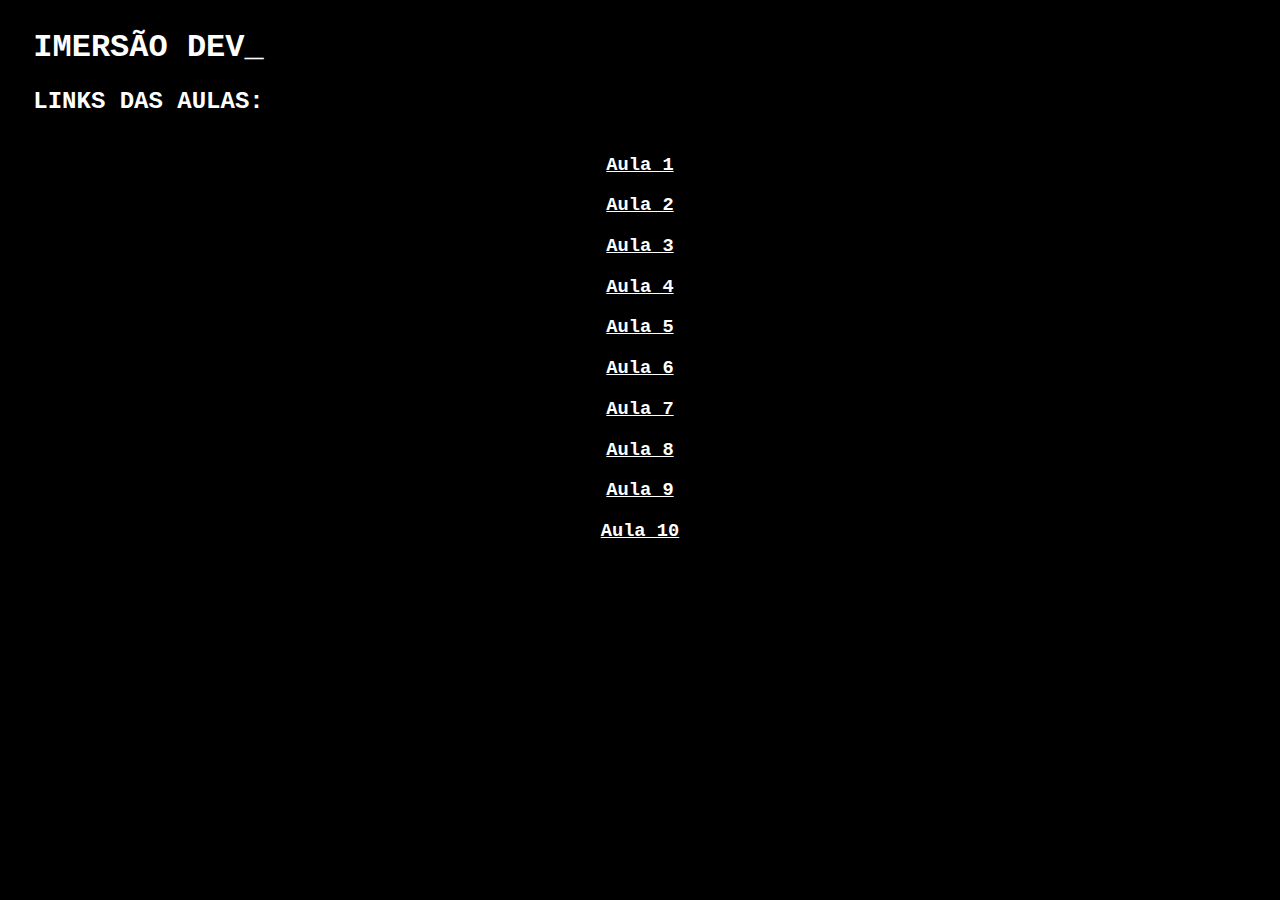
<file: index.html>
<!DOCTYPE HTML>
<html>

<head>
    <meta charset="utf-8">
    <meta name="viewport" content="width=device-width, initial-scale=1">
    <link rel="stylesheet" type="text/css" href="css/css.css">
    <title>AULAS ALURA - IMERSÃO DEV_</title>
</head>

<body>
    <header>
        <div class="cabecao">
            <h1>IMERSÃO DEV_</h1>
            <h2>LINKS DAS AULAS:</h2>
        </div>
    </header>

    <div class="aulas">
        <a href="pages/aula1.html">
            <h3>Aula 1</h3>
        </a>
        <a href="pages/aula2.html">
            <h3>Aula 2</h3>
        </a>
        <a href="pages/aula3.html">
            <h3>Aula 3</h3>
        </a>
        <a href="pages/aula4.html">
            <h3>Aula 4</h3>
        </a>
        <a href="pages/aula5.html">
            <h3>Aula 5</h3>
        </a>
        <a href="pages/aula6.html">
            <h3>Aula 6</h3>
        </a>
        <a href="pages/aula7.html">
            <h3>Aula 7</h3>
        </a>
        <a href="pages/aula8.html">
            <h3>Aula 8</h3>
        </a>
        <a href="pages/aula9.html">
            <h3>Aula 9</h3>
        </a>
        <a href="pages/aula10.html">
            <h3>Aula 10</h3>
        </a>
    </div>
</body>

</html>
</file>
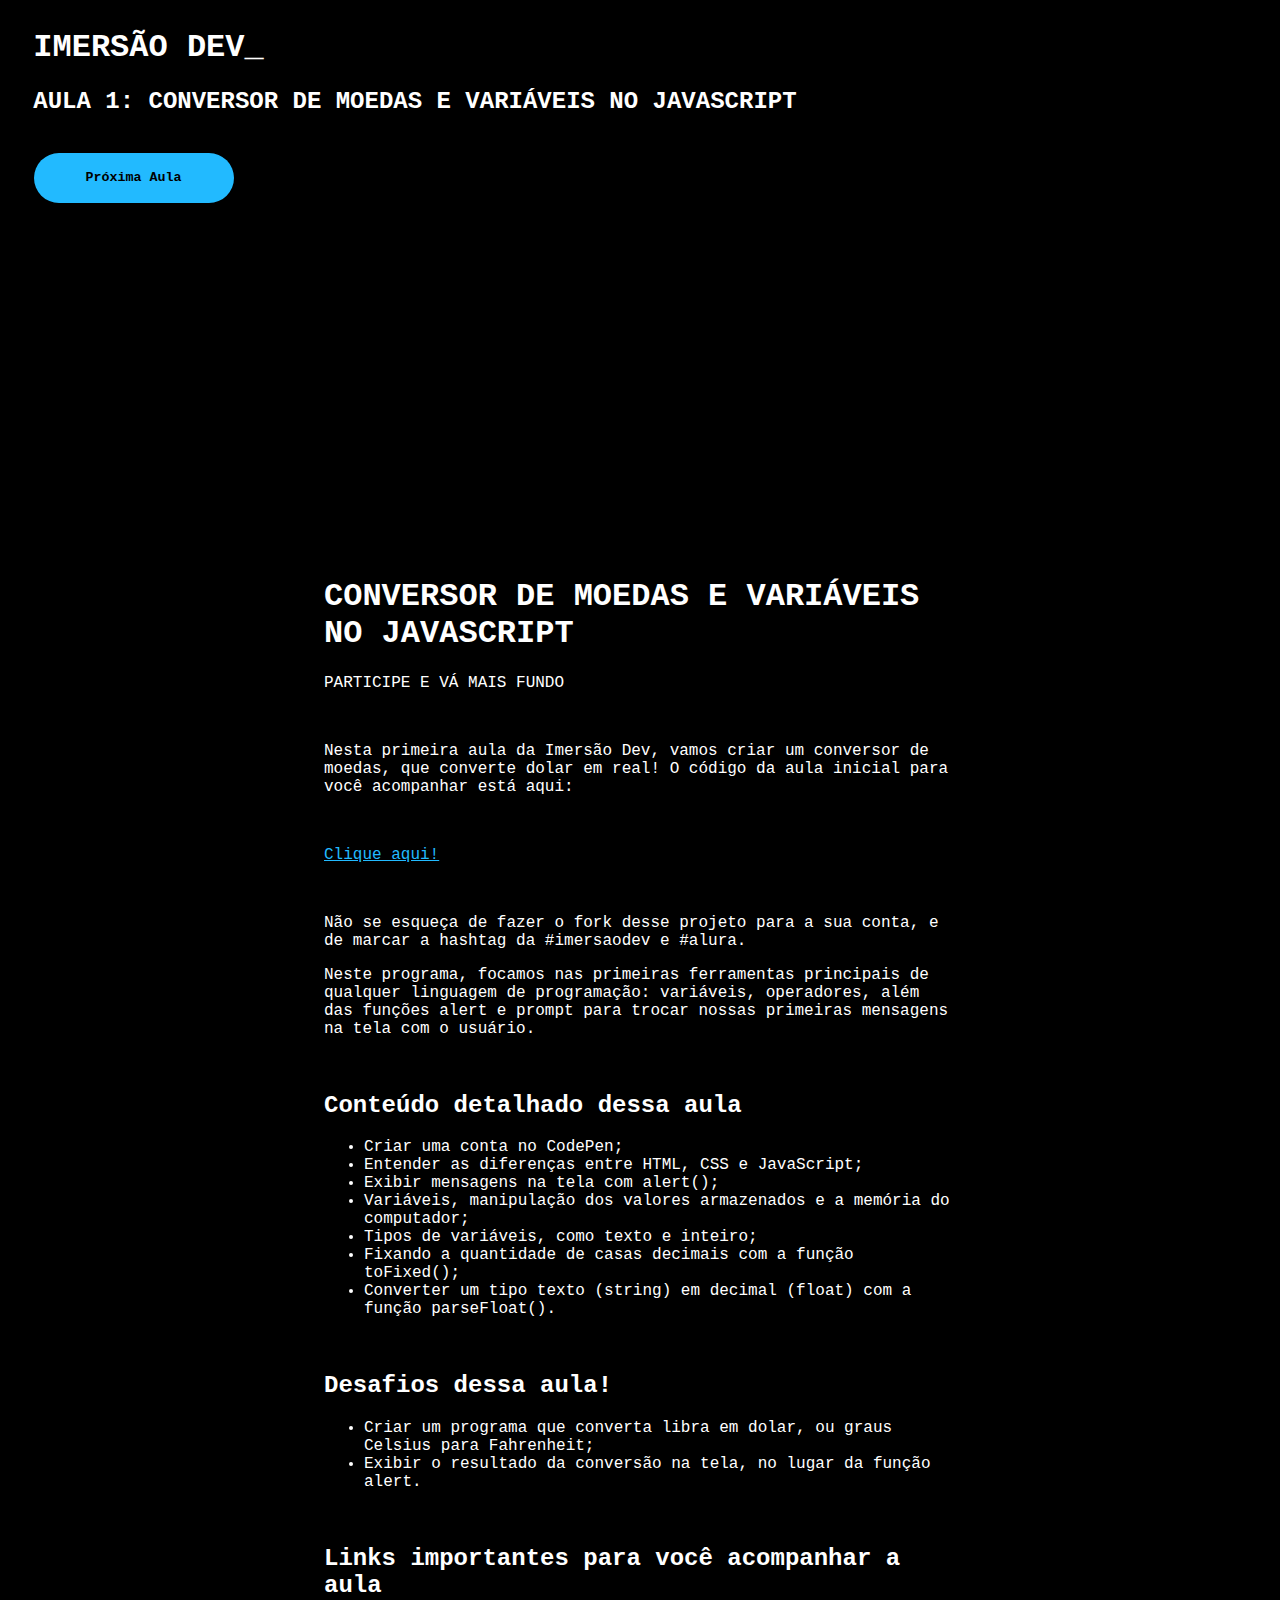
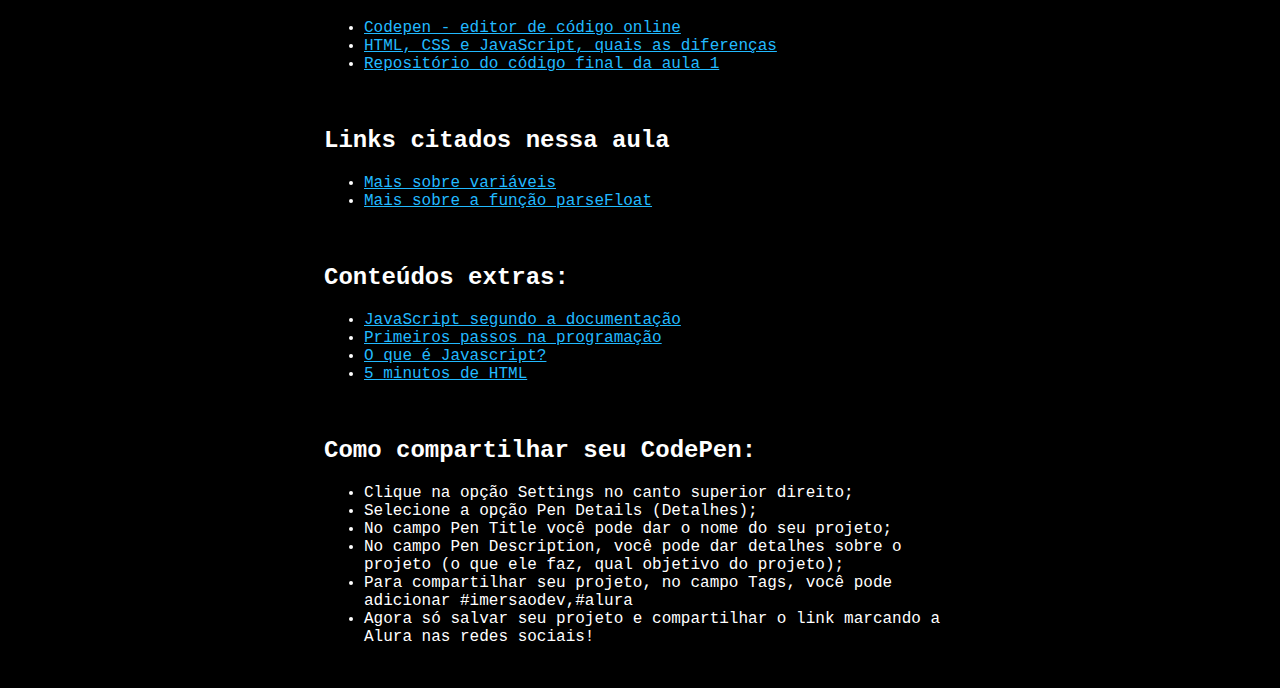
<file: pages/aula1.html>
<!DOCTYPE HTML>
<html>

<head>
    <meta charset="utf-8">
    <meta name="viewport" content="width=device-width, initial-scale=1">
    <link rel="stylesheet" type="text/css" href="../css/css.css">
    <title>Aula 1</title>
</head>

<body>
    <header>
        <div class="cabecao">
            <h1>IMERSÃO DEV_</h1>
            <h2>AULA 1: CONVERSOR DE MOEDAS E VARIÁVEIS NO JAVASCRIPT</h2>
            <br>
        </div>
    </header>

    <div class="prox_aula">
        <a href="aula2.html"><input type="button" value="Próxima Aula" id="btn1" class="btn"></a>
    </div>

    <div class="aula ">
        <iframe src="https://www.youtube.com/embed/ixekI52F5TA" title="YouTube video player" frameborder="0" allow="accelerometer; autoplay; clipboard-write; encrypted-media; gyroscope; picture-in-picture" allowfullscreen></iframe>
        <h1>CONVERSOR DE MOEDAS E VARIÁVEIS NO JAVASCRIPT</h1>
        <p>PARTICIPE E VÁ MAIS FUNDO</p>
        <br>
        <p>Nesta primeira aula da Imersão Dev, vamos criar um conversor de moedas, que converte dolar em real! O código da aula inicial para você acompanhar está aqui:</p>
        <br>
        <p><a href="https://gist.github.com/D1ng0ls/71900f0acd81ffbb8db02f60fa801ef2 " target="_blank ">Clique aqui!</a></p>
        <br>
        <p>Não se esqueça de fazer o fork desse projeto para a sua conta, e de marcar a hashtag da #imersaodev e #alura.</p>
        <p>Neste programa, focamos nas primeiras ferramentas principais de qualquer linguagem de programação: variáveis, operadores, além das funções alert e prompt para trocar nossas primeiras mensagens na tela com o usuário.</p>
        <br>
        <h2>Conteúdo detalhado dessa aula</h2>
        <ul>
            <li>Criar uma conta no CodePen;</li>
            <li>Entender as diferenças entre HTML, CSS e JavaScript;</li>
            <li>Exibir mensagens na tela com alert();</li>
            <li>Variáveis, manipulação dos valores armazenados e a memória do computador;</li>
            <li>Tipos de variáveis, como texto e inteiro;</li>
            <li>Fixando a quantidade de casas decimais com a função toFixed();</li>
            <li>Converter um tipo texto (string) em decimal (float) com a função parseFloat().</li>
        </ul>
        <br>
        <h2>Desafios dessa aula!</h2>
        <ul>
            <li>Criar um programa que converta libra em dolar, ou graus Celsius para Fahrenheit;</li>
            <li>Exibir o resultado da conversão na tela, no lugar da função alert.</li>
        </ul>
        <br>
        <h2>Links importantes para você acompanhar a aula</h2>
        <ul>
            <li><a href="https://codepen.io/ " target="_blank ">Codepen - editor de código online</a></li>
            <li><a href="https://www.alura.com.br/artigos/html-css-e-js-definicoes " target="_blank ">HTML, CSS e JavaScript, quais as diferenças</a></li>
            <li><a href="https://gist.github.com/D1ng0ls/71900f0acd81ffbb8db02f60fa801ef2 " target="_blank ">Repositório do código final da aula 1</a></li>
        </ul>
        <br>
        <h2>Links citados nessa aula</h2>
        <ul>
            <li><a href="https://developer.mozilla.org/pt-BR/docs/Web/JavaScript/Guide/Grammar_and_types#vari%C3%A1veis " target="_blank ">Mais sobre variáveis</a></li>
            <li><a href="https://developer.mozilla.org/pt-BR/docs/Web/JavaScript/Reference/Global_Objects/parseFloat " target="_blank ">Mais sobre a função parseFloat</a></li>
        </ul>
        <br>
        <h2>Conteúdos extras:</h2>
        <ul>
            <li><a href="https://developer.mozilla.org/pt-BR/docs/Web/JavaScript " target="_blank ">JavaScript segundo a documentação</a></li>
            <li><a href="https://hipsters.tech/primeiros-passos-na-programacao-a-imersao-dev-hipsters-ponto-tech-243/ " target="_blank ">Primeiros passos na programação</a></li>
            <li><a href="https://www.youtube.com/watch?v=NaVSbnnV75Q " target="_blank ">O que é Javascript?</a></li>
            <li><a href="https://www.youtube.com/watch?v=3oSIqIqzN3M " target="_blank ">5 minutos de HTML</a></li>
        </ul>
        <br>
        <h2>Como compartilhar seu CodePen:</h2>
        <ul>
            <li>Clique na opção Settings no canto superior direito;</li>
            <li>Selecione a opção Pen Details (Detalhes);</li>
            <li>No campo Pen Title você pode dar o nome do seu projeto;</li>
            <li>No campo Pen Description, você pode dar detalhes sobre o projeto (o que ele faz, qual objetivo do projeto);</li>
            <li>Para compartilhar seu projeto, no campo Tags, você pode adicionar #imersaodev,#alura</li>
            <li>Agora só salvar seu projeto e compartilhar o link marcando a Alura nas redes sociais!</li>
        </ul>
        <br>
        <div class="prox_aula2">
            <a href="aula2.html"><input type="button" value="Próxima Aula" id="btn2" class="btn"></a>
        </div>
    </div>
</body>

</html>
</file>
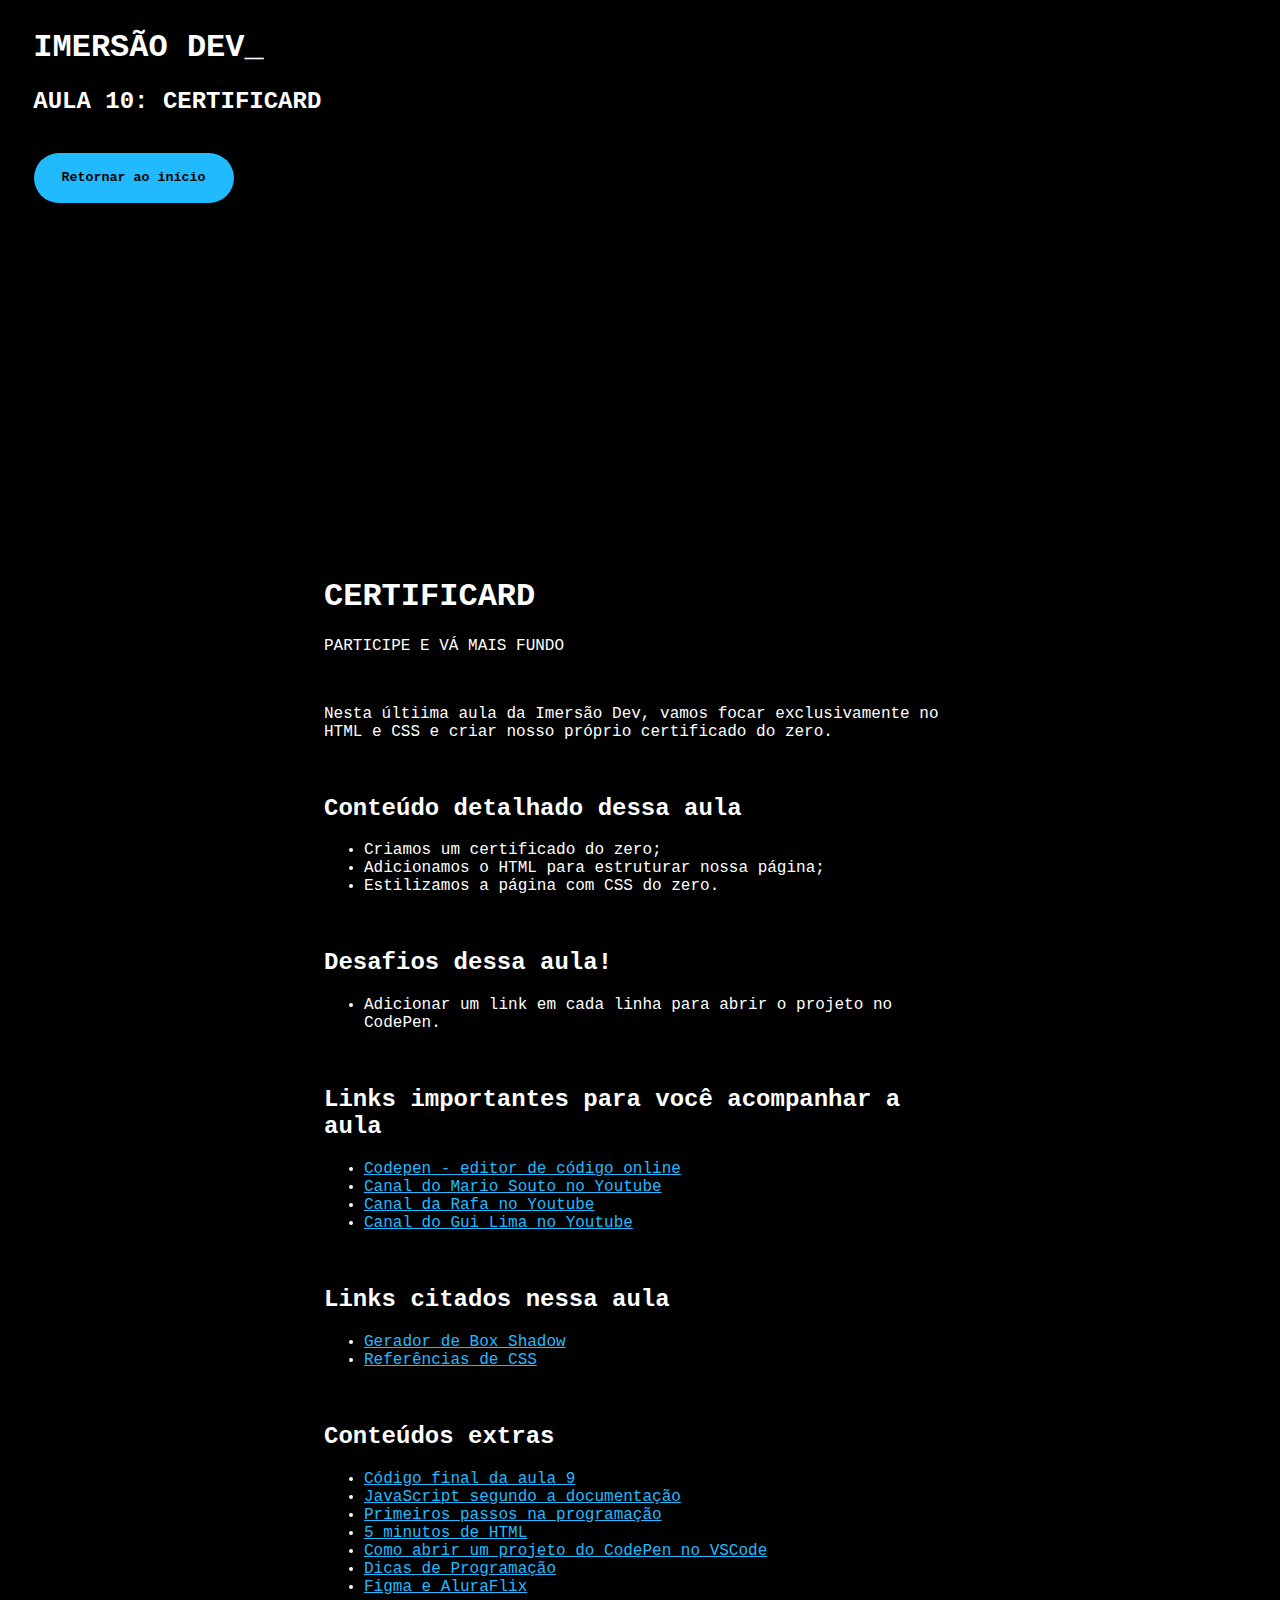
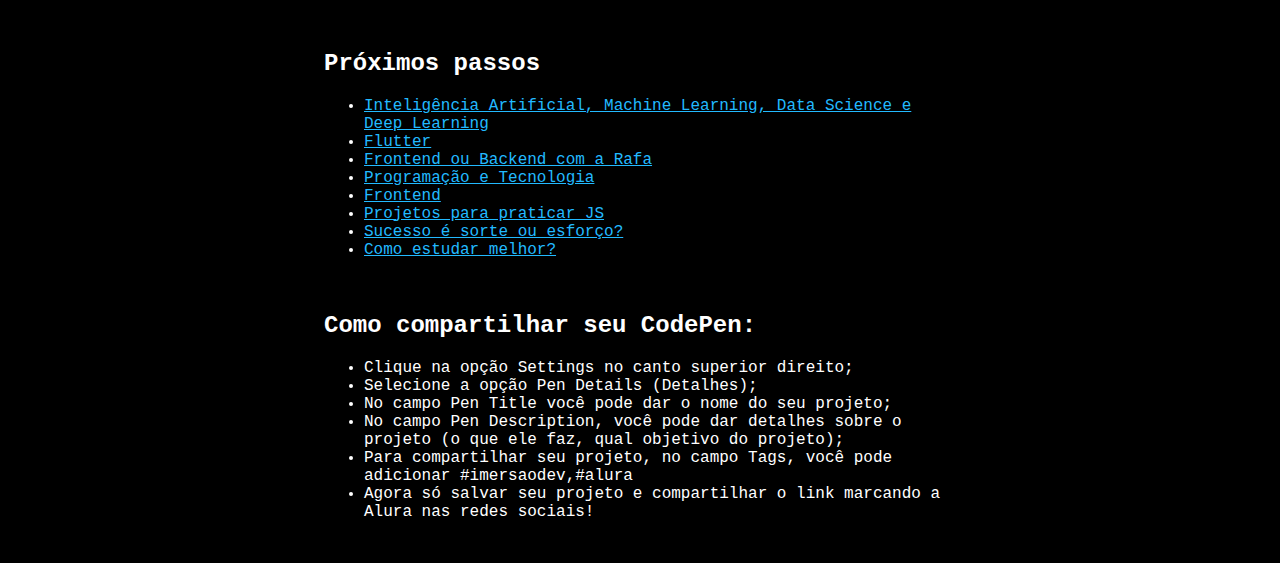
<file: pages/aula10.html>
<!DOCTYPE HTML>
<html>

<head>
    <meta charset="utf-8">
    <meta name="viewport" content="width=device-width, initial-scale=1">
    <link rel="stylesheet" type="text/css" href="../css/css.css">
    <title>Aula 10</title>
</head>

<body>
    <header>
        <div class="cabecao">
            <h1>IMERSÃO DEV_</h1>
            <h2>AULA 10: CERTIFICARD</h2>
            <br>
        </div>
    </header>

    <div class="prox_aula">
        <a href="../index.html"><input type="button" value="Retornar ao início" id="btn1" class="btn"></a>
    </div>

    <div class="aula">
        <iframe src="https://www.youtube.com/embed/kRHlW5ysTAs" title="YouTube video player" frameborder="0" allow="accelerometer; autoplay; clipboard-write; encrypted-media; gyroscope; picture-in-picture" allowfullscreen></iframe>
        <h1>CERTIFICARD</h1>
        <p>PARTICIPE E VÁ MAIS FUNDO</p>
        <br>
        <p>Nesta últiima aula da Imersão Dev, vamos focar exclusivamente no HTML e CSS e criar nosso próprio certificado do zero.</p>
        <br>
        <h2>Conteúdo detalhado dessa aula</h2>
        <ul>
            <li>Criamos um certificado do zero;</li>
            <li>Adicionamos o HTML para estruturar nossa página;</li>
            <li>Estilizamos a página com CSS do zero.</li>
        </ul>
        <br>
        <h2>Desafios dessa aula!</h2>
        <ul>
            <li>Adicionar um link em cada linha para abrir o projeto no CodePen.</li>
        </ul>
        <br>
        <h2>Links importantes para você acompanhar a aula</h2>
        <ul>
            <li><a href="https://codepen.io/" target="_blank">Codepen - editor de código online</a></li>
            <li><a href="https://www.youtube.com/channel/UCzR2u5RWXWjUh7CwLSvbitA" target="_blank">Canal do Mario Souto no Youtube</a></li>
            <li><a href="https://www.youtube.com/user/RafaellaBallerini" target="_blank">Canal da Rafa no Youtube</a></li>
            <li><a href="https://www.youtube.com/channel/UCNPYYMBKHgLjNpYpS0EWycw" target="_blank">Canal do Gui Lima no Youtube</a></li>
        </ul>
        <br>
        <h2>Links citados nessa aula</h2>
        <ul>
            <li><a href="https://html-css-js.com/css/generator/box-shadow/" target="_blank">Gerador de Box Shadow</a></li>
            <li><a href="https://developer.mozilla.org/pt-BR/docs/Web/CSS/Reference" target="_blank">Referências de CSS</a></li>
        </ul>
        <br>
        <h2>Conteúdos extras</h2>
        <ul>
            <li><a href="https://gist.github.com/D1ng0ls/054dc4dbb46ee827a9b5b79b405ba3e4" target="_blank">Código final da aula 9</a></li>
            <li><a href="https://developer.mozilla.org/pt-BR/docs/Web/JavaScript" target="_blank">JavaScript segundo a documentação</a></li>
            <li><a href="https://hipsters.tech/primeiros-passos-na-programacao-a-imersao-dev-hipsters-ponto-tech-243/" target="_blank">Primeiros passos na programação</a></li>
            <li><a href="https://www.youtube.com/watch?v=3oSIqIqzN3M" target="_blank">5 minutos de HTML</a></li>
            <li><a href="https://www.youtube.com/watch?v=xvkuNF_8Coc" target="_blank">Como abrir um projeto do CodePen no VSCode</a></li>
            <li><a href="https://www.youtube.com/playlist?list=PLTcmLKdIkOWkJY8LJXs1GDqBnxCGsExBO" target="_blank">Dicas de Programação</a></li>
            <li><a href="https://www.youtube.com/playlist?list=PLirko8T4cEmwudNmVUWT-JbQ5FAKkXGsl" target="_blank">Figma e AluraFlix</a></li>
        </ul>
        <br>
        <h2>Próximos passos</h2>
        <ul>
            <li><a href="https://www.youtube.com/playlist?list=PLMdYygf53DP7YZiFUtGTWJJlvynRyrna-" target="_blank">Inteligência Artificial, Machine Learning, Data Science e Deep Learning</a></li>
            <li><a href="https://www.youtube.com/watch?v=J4BVaXkwmM8" target="_blank">Flutter</a></li>
            <li><a href="https://www.youtube.com/playlist?list=PLhkO7OMKgT_oXQtrM2JjR-AzH0-v4kRzn" target="_blank">Frontend ou Backend com a Rafa</a></li>
            <li><a href="https://www.youtube.com/playlist?list=PLhkO7OMKgT_qEXMteR9O0M3DyKq1OvC_h" target="_blank">Programação e Tecnologia</a></li>
            <li><a href="https://www.youtube.com/playlist?list=PLhkO7OMKgT_p3VoB47VHdLGpYTzxYTv8R" target="_blank">Frontend</a></li>
            <li><a href="https://www.youtube.com/playlist?list=PLTcmLKdIkOWntJJVhd0etFmdN8bWXJif9" target="_blank">Projetos para praticar JS</a></li>
            <li><a href="https://www.youtube.com/playlist?list=PL-kOa62ayb1yb4WMWID2t9ohnGjXLr8Jy" target="_blank">Sucesso é sorte ou esforço?</a></li>
            <li><a href="https://www.youtube.com/playlist?list=PL-kOa62ayb1wQPeBChJ6KBILRLL2AHoZU" target="_blank">Como estudar melhor?</a></li>
        </ul>
        <br>
        <h2>Como compartilhar seu CodePen:</h2>
        <ul>
            <li>Clique na opção Settings no canto superior direito;</li>
            <li>Selecione a opção Pen Details (Detalhes);</li>
            <li>No campo Pen Title você pode dar o nome do seu projeto;</li>
            <li>No campo Pen Description, você pode dar detalhes sobre o projeto (o que ele faz, qual objetivo do projeto);</li>
            <li>Para compartilhar seu projeto, no campo Tags, você pode adicionar #imersaodev,#alura</li>
            <li>Agora só salvar seu projeto e compartilhar o link marcando a Alura nas redes sociais!</li>
        </ul>
        <br>
        <div class="prox_aula2">
            <a href="../index.html"><input type="button" value="Retornar ao início" id="btn2" class="btn"></a>
        </div>
    </div>
</body>

</html>
</file>
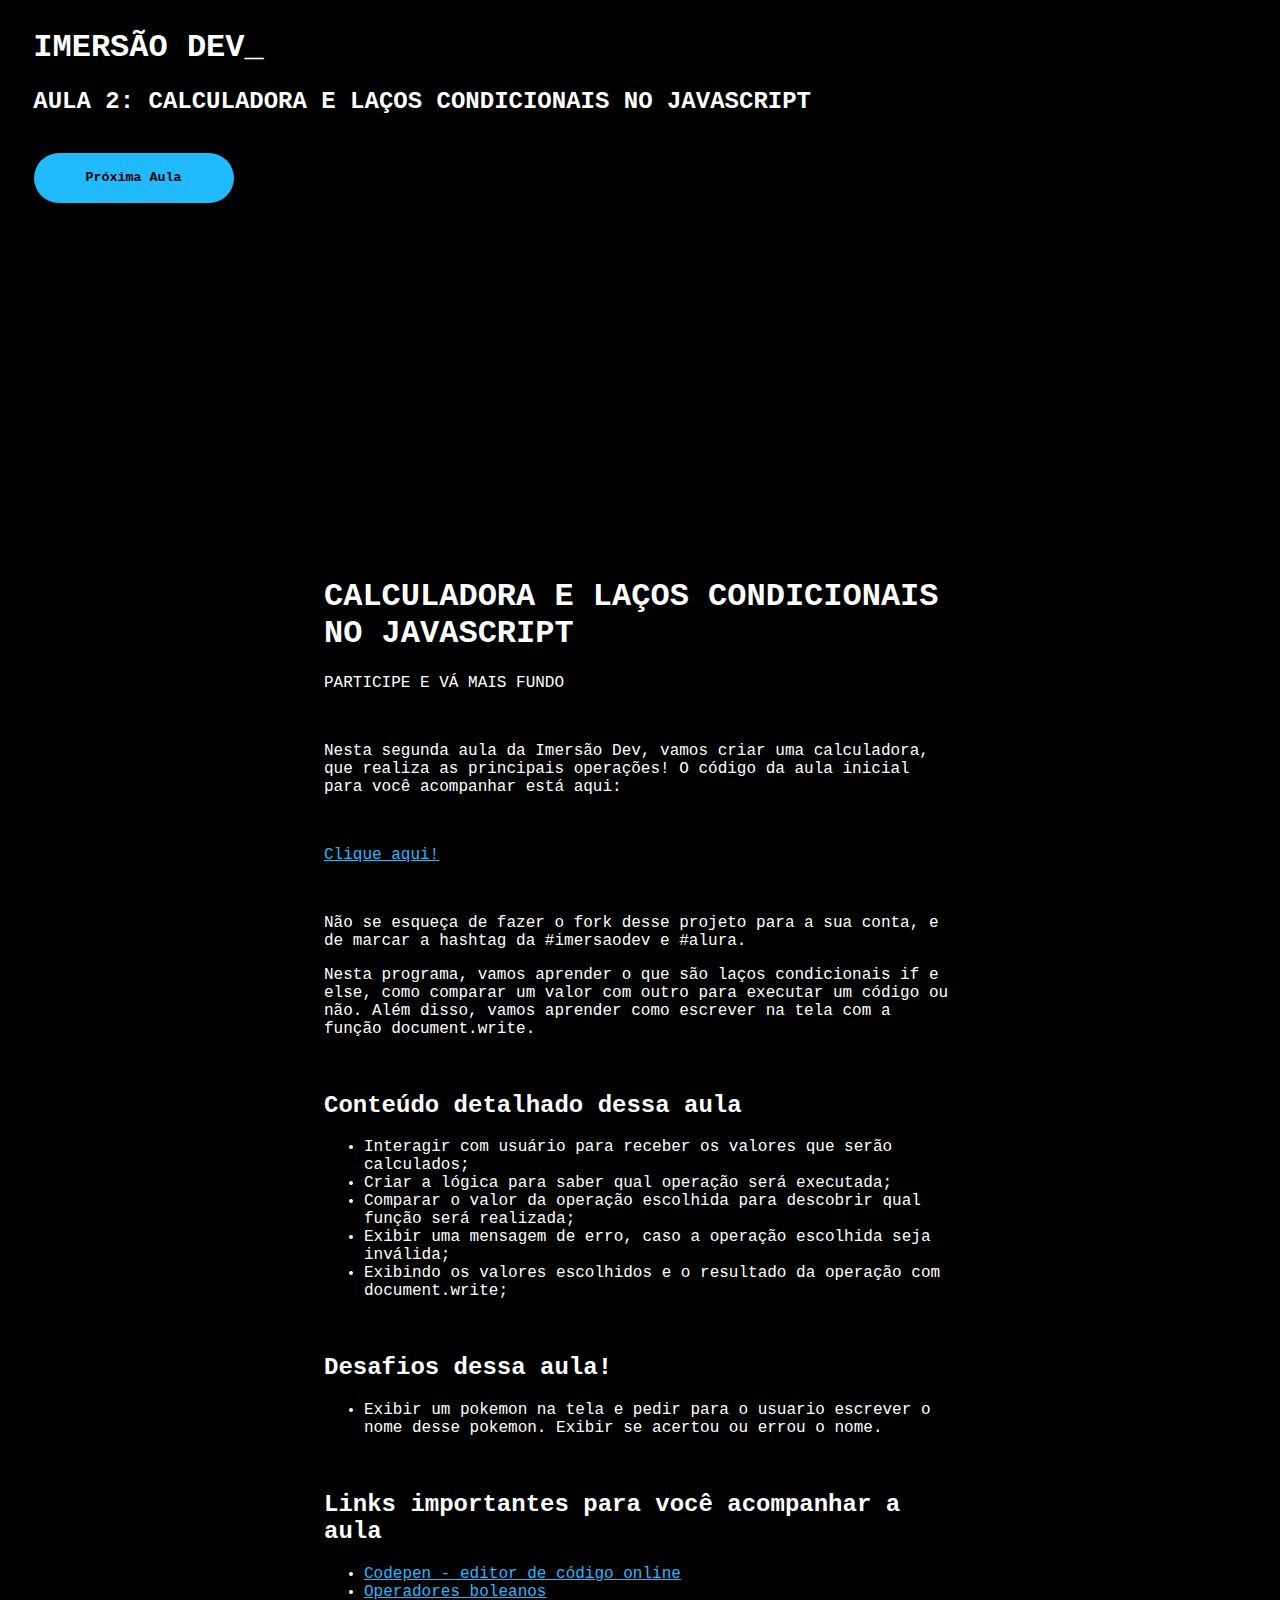
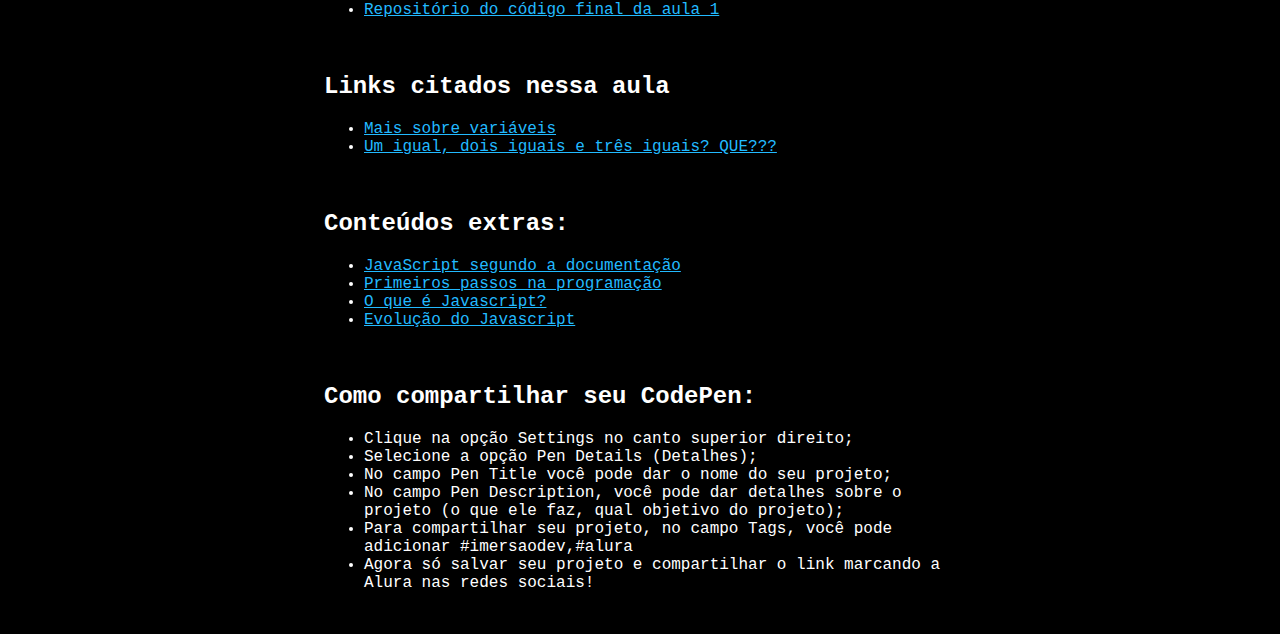
<file: pages/aula2.html>
<!DOCTYPE HTML>
<html>

<head>
    <meta charset="utf-8">
    <meta name="viewport" content="width=device-width, initial-scale=1">
    <link rel="stylesheet" type="text/css" href="../css/css.css">
    <title>Aula 2</title>
</head>

<body>
    <header>
        <div class="cabecao">
            <h1>IMERSÃO DEV_</h1>
            <h2>AULA 2: CALCULADORA E LAÇOS CONDICIONAIS NO JAVASCRIPT</h2>
            <br>
        </div>
    </header>

    <div class="prox_aula">
        <a href="aula3.html"><input type="button" value="Próxima Aula" id="btn1" class="btn"></a>
    </div>

    <div class="aula">
        <iframe src="https://www.youtube.com/embed/uwJbIL5g_iU" title="YouTube video player" frameborder="0" allow="accelerometer; autoplay; clipboard-write; encrypted-media; gyroscope; picture-in-picture" allowfullscreen></iframe>
        <h1>CALCULADORA E LAÇOS CONDICIONAIS NO JAVASCRIPT</h1>
        <p>PARTICIPE E VÁ MAIS FUNDO</p>
        <br>
        <p>Nesta segunda aula da Imersão Dev, vamos criar uma calculadora, que realiza as principais operações! O código da aula inicial para você acompanhar está aqui:</p>
        <br>
        <p><a href="https://gist.github.com/D1ng0ls/dab0e98d51f5a545e68d5307fc386988" target="_blank">Clique aqui!</a></p>
        <br>
        <p>Não se esqueça de fazer o fork desse projeto para a sua conta, e de marcar a hashtag da #imersaodev e #alura.</p>
        <p>Nesta programa, vamos aprender o que são laços condicionais if e else, como comparar um valor com outro para executar um código ou não. Além disso, vamos aprender como escrever na tela com a função document.write.</p>
        <br>
        <h2>Conteúdo detalhado dessa aula</h2>
        <ul>
            <li>Interagir com usuário para receber os valores que serão calculados;</li>
            <li>Criar a lógica para saber qual operação será executada;</li>
            <li>Comparar o valor da operação escolhida para descobrir qual função será realizada;</li>
            <li>Exibir uma mensagem de erro, caso a operação escolhida seja inválida;</li>
            <li>Exibindo os valores escolhidos e o resultado da operação com document.write;</li>
        </ul>
        <br>
        <h2>Desafios dessa aula!</h2>
        <ul>
            <li>Exibir um pokemon na tela e pedir para o usuario escrever o nome desse pokemon. Exibir se acertou ou errou o nome.</li>
        </ul>
        <br>
        <h2>Links importantes para você acompanhar a aula</h2>
        <ul>
            <li><a href="https://codepen.io/">Codepen - editor de código online</a></li>
            <li><a href="https://developer.mozilla.org/pt-BR/docs/Web/JavaScript/Guide/Expressions_and_operators" target="_blank">Operadores boleanos</a></li>
            <li><a href="https://gist.github.com/D1ng0ls/71900f0acd81ffbb8db02f60fa801ef2" target="_blank"> Repositório do código final da aula 1</a></li>
        </ul>
        <br>
        <h2>Links citados nessa aula</h2>
        <ul>
            <li><a href="https://developer.mozilla.org/pt-BR/docs/Web/JavaScript/Guide/Grammar_and_types#vari%C3%A1veis" target="_blank">Mais sobre variáveis</a></li>
            <li><a href="https://pt.stackoverflow.com/questions/7/qual-a-diferen%C3%A7a-entre-os-operadores-e-em-javascript" target="_blank">Um igual, dois iguais e três iguais? QUE???</a></li>
        </ul>
        <br>
        <h2>Conteúdos extras:</h2>
        <ul>
            <li><a href="https://developer.mozilla.org/pt-BR/docs/Web/JavaScript" target="_blank">JavaScript segundo a documentação</a></li>
            <li><a href="https://hipsters.tech/primeiros-passos-na-programacao-a-imersao-dev-hipsters-ponto-tech-243/" target="_blank">Primeiros passos na programação</a></li>
            <li><a href="https://www.youtube.com/watch?v=NaVSbnnV75Q" target="_blank">O que é Javascript?</a></li>
            <li><a href="https://www.youtube.com/watch?v=Bmw_6oOvO3s" target="_blank">Evolução do Javascript</a></li>
        </ul>
        <br>
        <h2>Como compartilhar seu CodePen:</h2>
        <ul>
            <li>Clique na opção Settings no canto superior direito;</li>
            <li>Selecione a opção Pen Details (Detalhes);</li>
            <li>No campo Pen Title você pode dar o nome do seu projeto;</li>
            <li>No campo Pen Description, você pode dar detalhes sobre o projeto (o que ele faz, qual objetivo do projeto);</li>
            <li>Para compartilhar seu projeto, no campo Tags, você pode adicionar #imersaodev,#alura</li>
            <li>Agora só salvar seu projeto e compartilhar o link marcando a Alura nas redes sociais!</li>
        </ul>
        <br>
        <div class="prox_aula2">
            <a href="aula3.html"><input type="button" value="Próxima Aula" id="btn2" class="btn"></a>
        </div>
    </div>
</body>

</html>
</file>
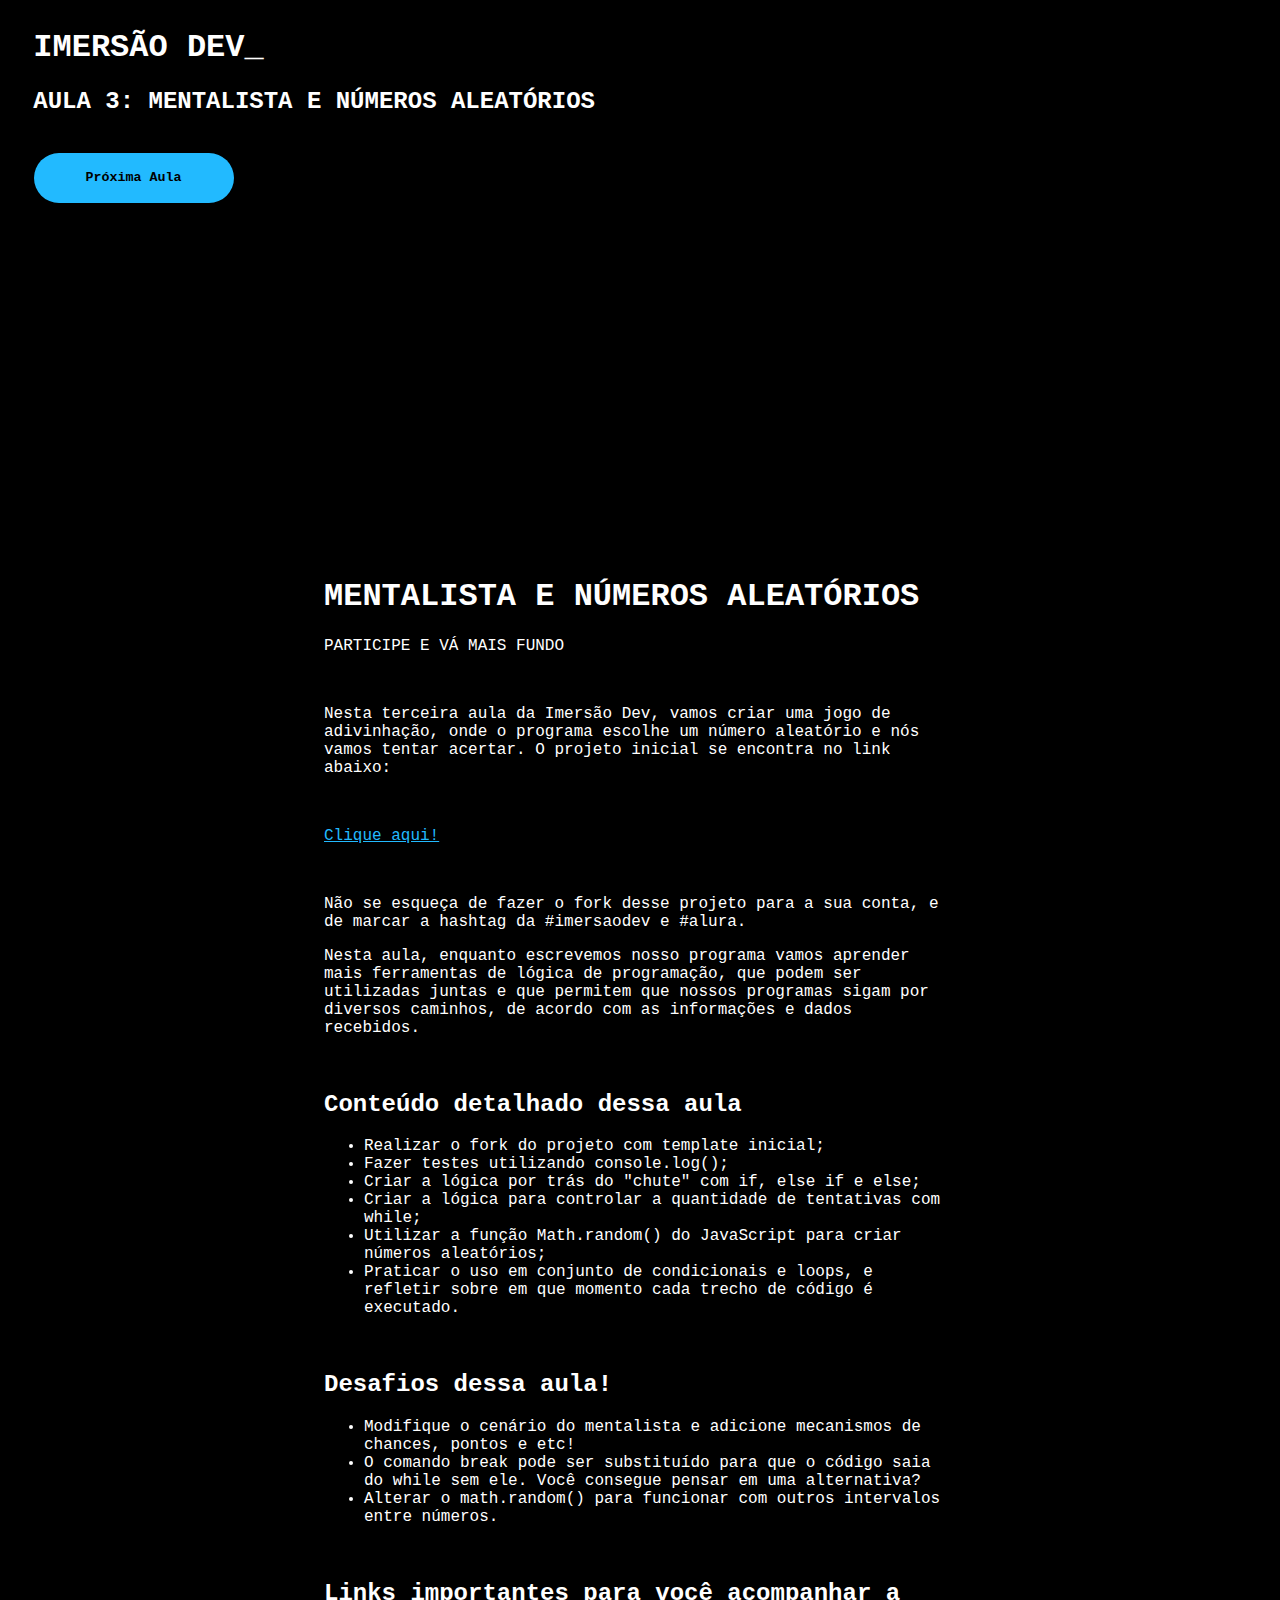
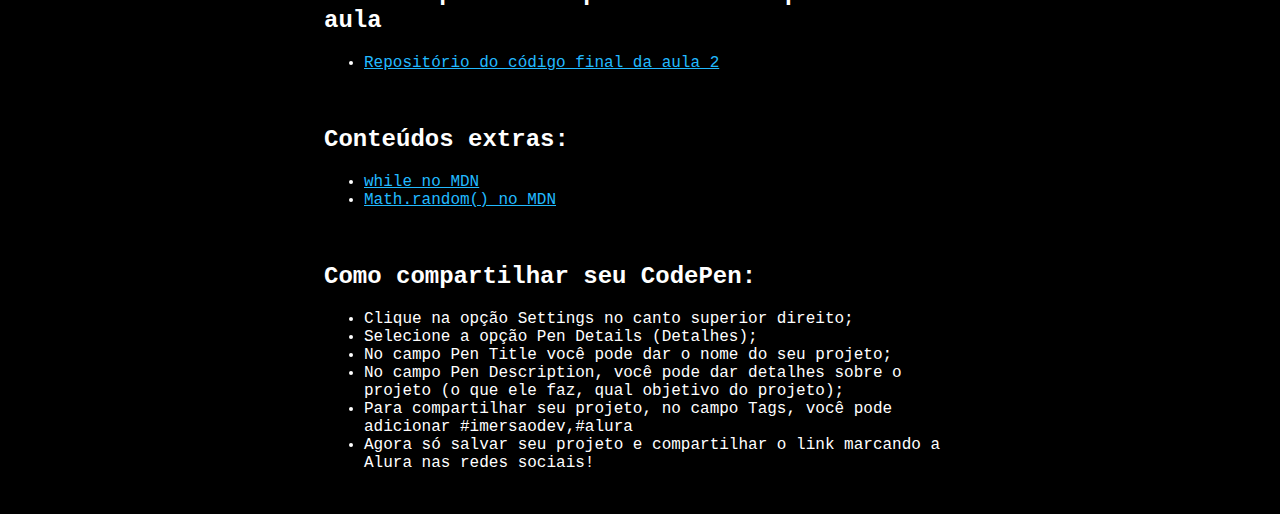
<file: pages/aula3.html>
<!DOCTYPE HTML>
<html>

<head>
    <meta charset="utf-8">
    <meta name="viewport" content="width=device-width, initial-scale=1">
    <link rel="stylesheet" type="text/css" href="../css/css.css">
    <title>Aula 3</title>
</head>

<body>
    <header>
        <div class="cabecao">
            <h1>IMERSÃO DEV_</h1>
            <h2>AULA 3: MENTALISTA E NÚMEROS ALEATÓRIOS</h2>
            <br>
        </div>
    </header>

    <div class="prox_aula">
        <a href="aula4.html"><input type="button" value="Próxima Aula" id="btn1" class="btn"></a>
    </div>

    <div class="aula">
        <iframe src="https://www.youtube.com/embed/V4pHvBz7A1Y" title="YouTube video player" frameborder="0" allow="accelerometer; autoplay; clipboard-write; encrypted-media; gyroscope; picture-in-picture" allowfullscreen></iframe>
        <h1>MENTALISTA E NÚMEROS ALEATÓRIOS</h1>
        <p>PARTICIPE E VÁ MAIS FUNDO</p>
        <br>
        <p>Nesta terceira aula da Imersão Dev, vamos criar uma jogo de adivinhação, onde o programa escolhe um número aleatório e nós vamos tentar acertar. O projeto inicial se encontra no link abaixo:</p>
        <br>
        <p><a href="https://gist.github.com/D1ng0ls/c2ef789a6b6aaeac534428e1e87997e1" target="_blank">Clique aqui!</a></p>
        <br>
        <p>Não se esqueça de fazer o fork desse projeto para a sua conta, e de marcar a hashtag da #imersaodev e #alura.</p>
        <p>Nesta aula, enquanto escrevemos nosso programa vamos aprender mais ferramentas de lógica de programação, que podem ser utilizadas juntas e que permitem que nossos programas sigam por diversos caminhos, de acordo com as informações e dados recebidos.</p>
        <br>
        <h2>Conteúdo detalhado dessa aula</h2>
        <ul>
            <li>Realizar o fork do projeto com template inicial;</li>
            <li>Fazer testes utilizando console.log();</li>
            <li>Criar a lógica por trás do "chute" com if, else if e else;</li>
            <li>Criar a lógica para controlar a quantidade de tentativas com while;</li>
            <li>Utilizar a função Math.random() do JavaScript para criar números aleatórios;</li>
            <li>Praticar o uso em conjunto de condicionais e loops, e refletir sobre em que momento cada trecho de código é executado.</li>
        </ul>
        <br>
        <h2>Desafios dessa aula!</h2>
        <ul>
            <li>Modifique o cenário do mentalista e adicione mecanismos de chances, pontos e etc!</li>
            <li>O comando break pode ser substituído para que o código saia do while sem ele. Você consegue pensar em uma alternativa?</li>
            <li>Alterar o math.random() para funcionar com outros intervalos entre números.</li>
        </ul>
        <br>
        <h2>Links importantes para você acompanhar a aula</h2>
        <ul>
            <li><a href="https://gist.github.com/D1ng0ls/dab0e98d51f5a545e68d5307fc386988" target="_blank">Repositório do código final da aula 2</a></li>
        </ul>
        <br>
        <h2>Conteúdos extras:</h2>
        <ul>
            <li><a href="https://developer.mozilla.org/pt-BR/docs/Web/JavaScript/Reference/Statements/while" target="_blank">while no MDN</a></li>
            <li><a href="https://developer.mozilla.org/pt-BR/docs/Web/JavaScript/Reference/Global_Objects/Math/random" target="_blank">Math.random() no MDN</a></li>
        </ul>
        <br>
        <h2>Como compartilhar seu CodePen:</h2>
        <ul>
            <li>Clique na opção Settings no canto superior direito;</li>
            <li>Selecione a opção Pen Details (Detalhes);</li>
            <li>No campo Pen Title você pode dar o nome do seu projeto;</li>
            <li>No campo Pen Description, você pode dar detalhes sobre o projeto (o que ele faz, qual objetivo do projeto);</li>
            <li>Para compartilhar seu projeto, no campo Tags, você pode adicionar #imersaodev,#alura</li>
            <li>Agora só salvar seu projeto e compartilhar o link marcando a Alura nas redes sociais!</li>
        </ul>
        <br>
        <div class="prox_aula2">
            <a href="aula4.html"><input type="button" value="Próxima Aula" id="btn2" class="btn"></a>
        </div>
    </div>
</body>

</html>
</file>
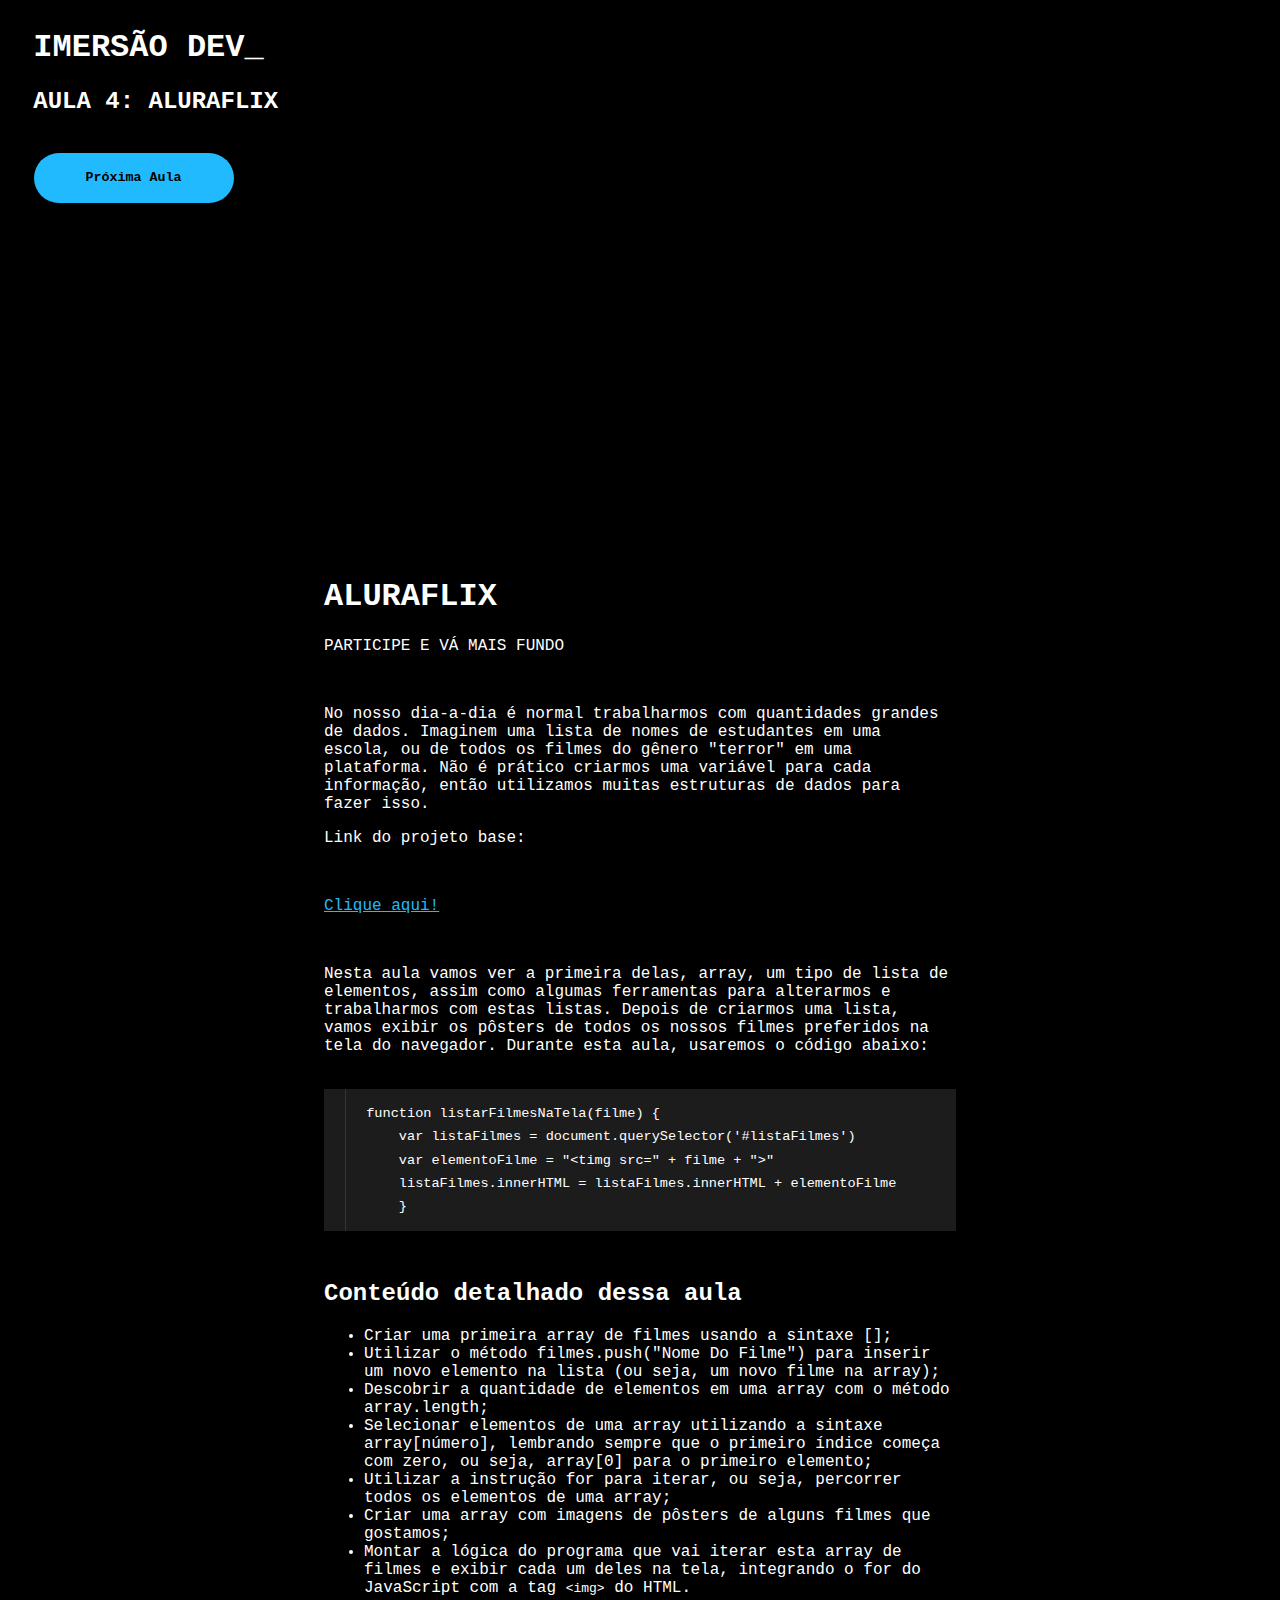
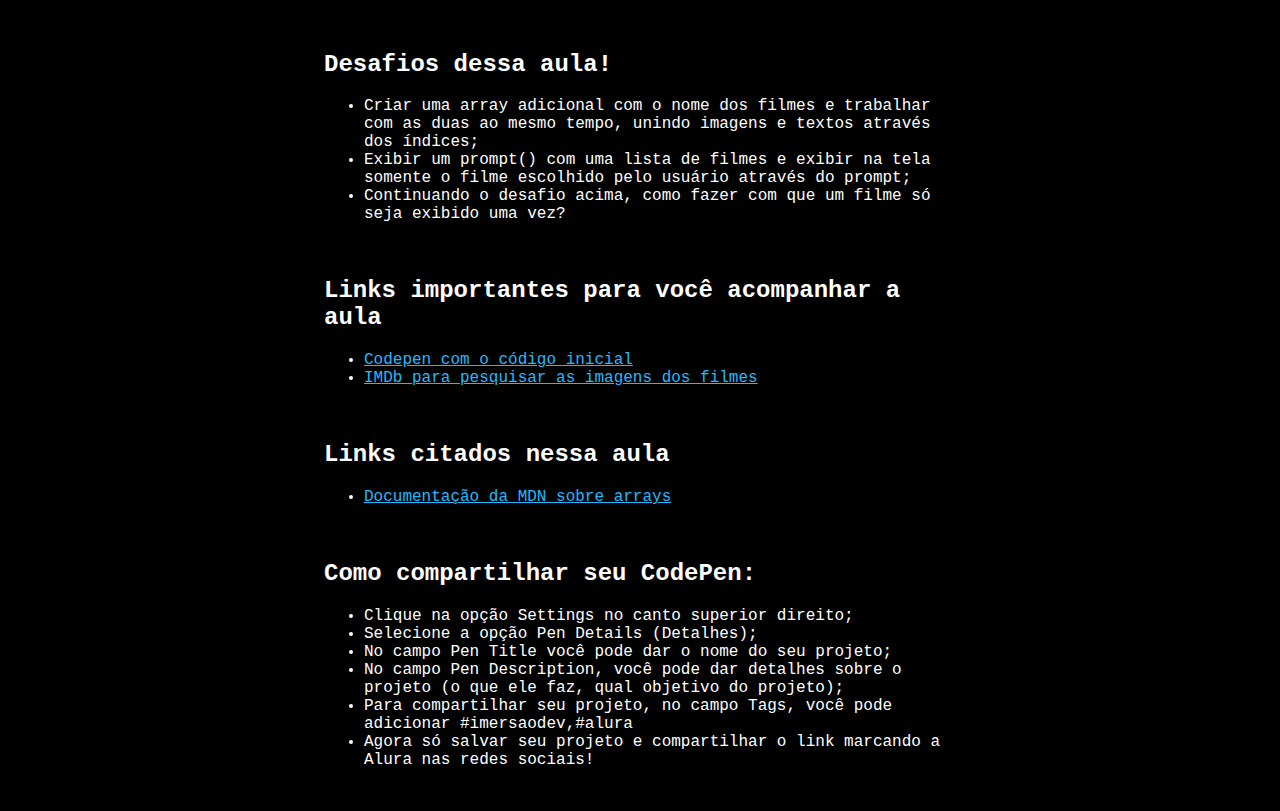
<file: pages/aula4.html>
<!DOCTYPE HTML>
<html>

<head>
    <meta charset="utf-8">
    <meta name="viewport" content="width=device-width, initial-scale=1">
    <link rel="stylesheet" type="text/css" href="../css/css.css">
    <title>Aula 4</title>
</head>

<body>
    <header>
        <div class="cabecao">
            <h1>IMERSÃO DEV_</h1>
            <h2>AULA 4: ALURAFLIX</h2>
            <br>
        </div>
    </header>

    <div class="prox_aula">
        <a href="aula5.html"><input type="button" value="Próxima Aula" id="btn1" class="btn"></a>
    </div>

    <div class="aula">
        <iframe src="https://www.youtube.com/embed/SByLYBM5TbI" title="YouTube video player" frameborder="0" allow="accelerometer; autoplay; clipboard-write; encrypted-media; gyroscope; picture-in-picture" allowfullscreen></iframe>
        <h1>ALURAFLIX</h1>
        <p>PARTICIPE E VÁ MAIS FUNDO</p>
        <br>
        <p>No nosso dia-a-dia é normal trabalharmos com quantidades grandes de dados. Imaginem uma lista de nomes de estudantes em uma escola, ou de todos os filmes do gênero "terror" em uma plataforma. Não é prático criarmos uma variável para cada informação,
            então utilizamos muitas estruturas de dados para fazer isso.</p>
        <p>Link do projeto base:</p>
        <br>
        <p><a href="https://gist.github.com/D1ng0ls/bd284719ba8c42a63dda1d0b333bcb4e" target="_blank">Clique aqui!</a></p>
        <br>
        <p>Nesta aula vamos ver a primeira delas, array, um tipo de lista de elementos, assim como algumas ferramentas para alterarmos e trabalharmos com estas listas. Depois de criarmos uma lista, vamos exibir os pôsters de todos os nossos filmes preferidos
            na tela do navegador. Durante esta aula, usaremos o código abaixo:</p>
        <br>
        <pre class="codigo"><code>function listarFilmesNaTela(filme) {
    var listaFilmes = document.querySelector('#listaFilmes')
    var elementoFilme = "&lt;timg src=" + filme + "&gt;"
    listaFilmes.innerHTML = listaFilmes.innerHTML + elementoFilme
    }</code></pre>
        <br>
        <h2>Conteúdo detalhado dessa aula</h2>
        <ul>
            <li>Criar uma primeira array de filmes usando a sintaxe [];</li>
            <li>Utilizar o método filmes.push("Nome Do Filme") para inserir um novo elemento na lista (ou seja, um novo filme na array);</li>
            <li>Descobrir a quantidade de elementos em uma array com o método array.length;</li>
            <li>Selecionar elementos de uma array utilizando a sintaxe array[número], lembrando sempre que o primeiro índice começa com zero, ou seja, array[0] para o primeiro elemento;</li>
            <li>Utilizar a instrução for para iterar, ou seja, percorrer todos os elementos de uma array;</li>
            <li>Criar uma array com imagens de pôsters de alguns filmes que gostamos;</li>
            <li>Montar a lógica do programa que vai iterar esta array de filmes e exibir cada um deles na tela, integrando o for do JavaScript com a tag <code>&lt;img&gt;</code> do HTML.</li>
        </ul>
        <br>
        <h2>Desafios dessa aula!</h2>
        <ul>
            <li>Criar uma array adicional com o nome dos filmes e trabalhar com as duas ao mesmo tempo, unindo imagens e textos através dos índices;</li>
            <li>Exibir um prompt() com uma lista de filmes e exibir na tela somente o filme escolhido pelo usuário através do prompt;</li>
            <li>Continuando o desafio acima, como fazer com que um filme só seja exibido uma vez?</li>
        </ul>
        <br>
        <h2>Links importantes para você acompanhar a aula</h2>
        <ul>
            <li><a href="https://gist.github.com/D1ng0ls/bd284719ba8c42a63dda1d0b333bcb4e" target="_blank">Codepen com o código inicial</a></li>
            <li><a href="https://www.imdb.com/" target="_blank">IMDb para pesquisar as imagens dos filmes</a></li>
        </ul>
        <br>
        <h2>Links citados nessa aula</h2>
        <ul>
            <li><a href="https://developer.mozilla.org/pt-BR/docs/Web/JavaScript/Reference/Global_Objects/Array" target="_blank">Documentação da MDN sobre arrays</a></li>
        </ul>
        <br>
        <h2>Como compartilhar seu CodePen:</h2>
        <ul>
            <li>Clique na opção Settings no canto superior direito;</li>
            <li>Selecione a opção Pen Details (Detalhes);</li>
            <li>No campo Pen Title você pode dar o nome do seu projeto;</li>
            <li>No campo Pen Description, você pode dar detalhes sobre o projeto (o que ele faz, qual objetivo do projeto);</li>
            <li>Para compartilhar seu projeto, no campo Tags, você pode adicionar #imersaodev,#alura</li>
            <li>Agora só salvar seu projeto e compartilhar o link marcando a Alura nas redes sociais!</li>
        </ul>
        <br>
        <div class="prox_aula2">
            <a href="aula5.html"><input type="button" value="Próxima Aula" id="btn2" class="btn"></a>
        </div>
    </div>
</body>

</html>
</file>
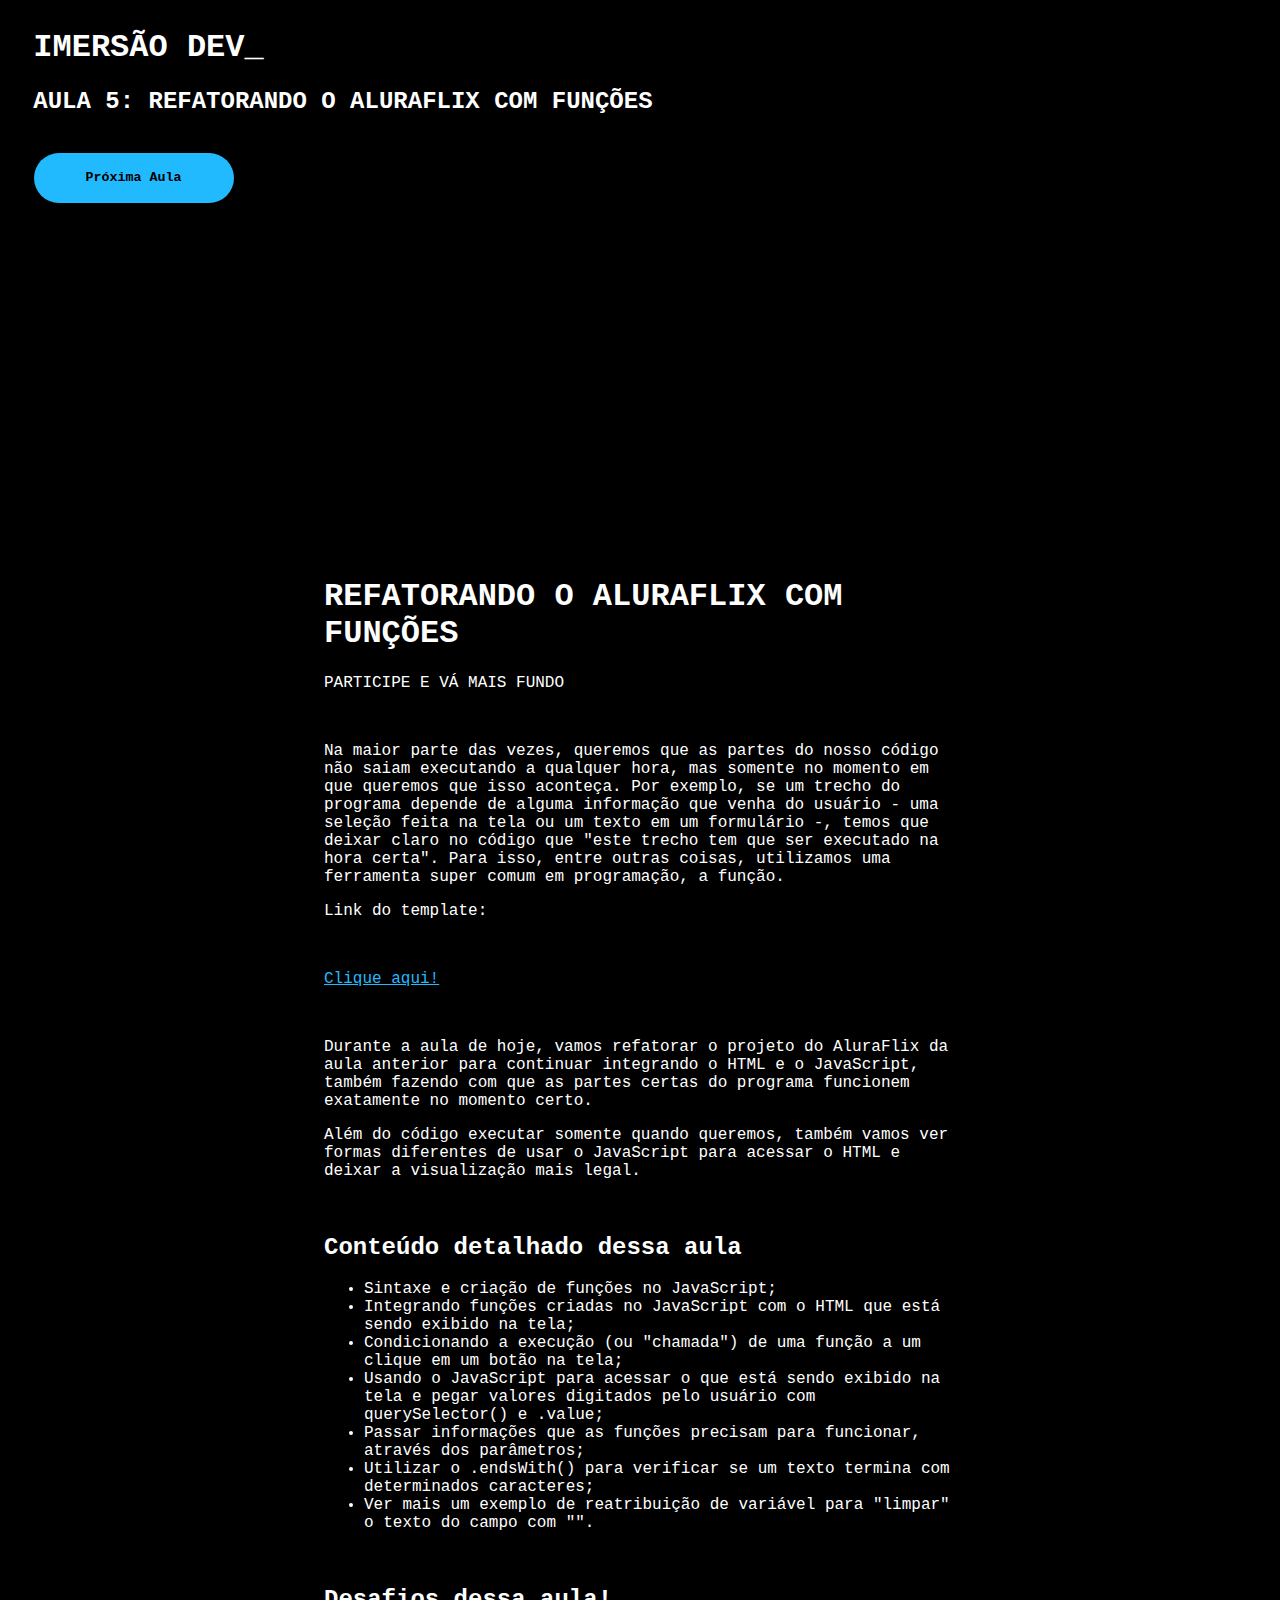
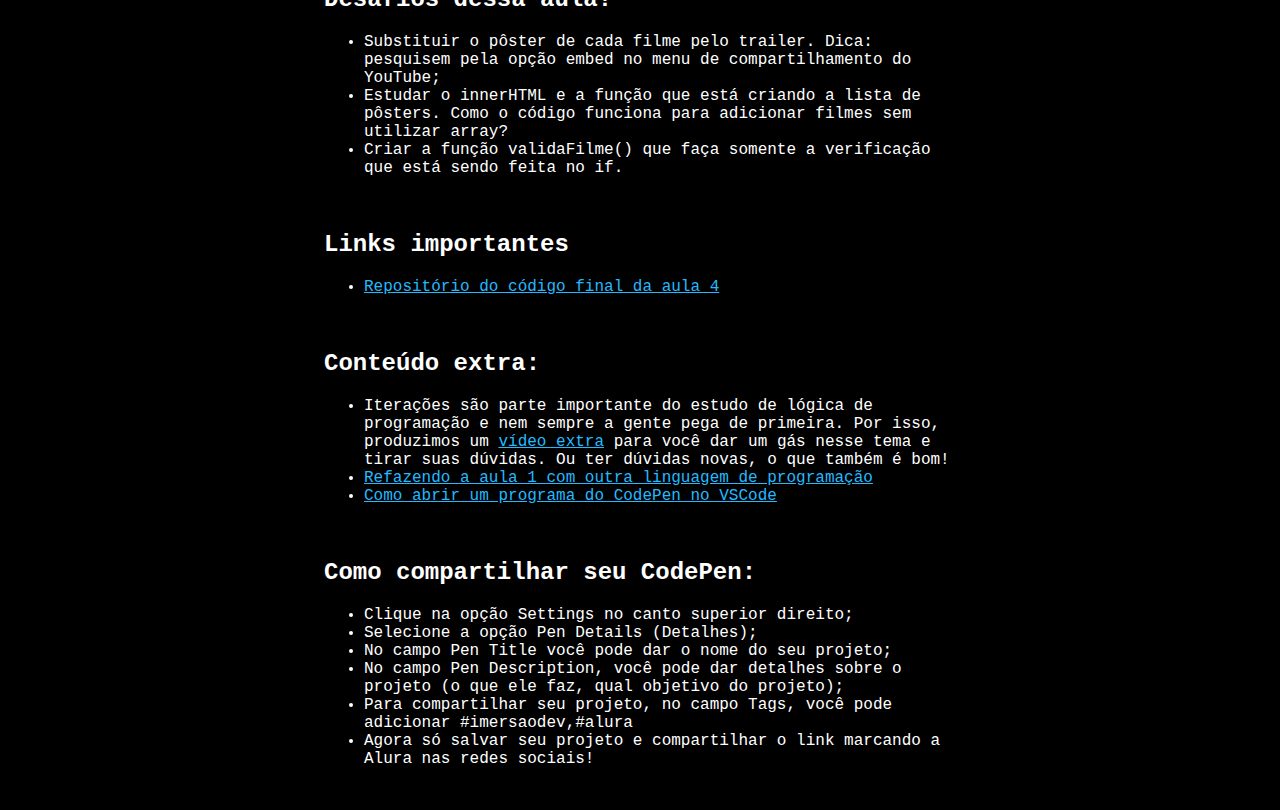
<file: pages/aula5.html>
<!DOCTYPE HTML>
<html>

<head>
    <meta charset="utf-8">
    <meta name="viewport" content="width=device-width, initial-scale=1">
    <link rel="stylesheet" type="text/css" href="../css/css.css">
    <title>Aula 5</title>
</head>

<body>
    <header>
        <div class="cabecao">
            <h1>IMERSÃO DEV_</h1>
            <h2>AULA 5: REFATORANDO O ALURAFLIX COM FUNÇÕES</h2>
            <br>
        </div>
    </header>

    <div class="prox_aula">
        <a href="aula6.html"><input type="button" value="Próxima Aula" id="btn1" class="btn"></a>
    </div>

    <div class="aula">
        <iframe src="https://www.youtube.com/embed/pPFseigSiwQ" title="YouTube video player" frameborder="0" allow="accelerometer; autoplay; clipboard-write; encrypted-media; gyroscope; picture-in-picture" allowfullscreen></iframe>
        <h1>REFATORANDO O ALURAFLIX COM FUNÇÕES</h1>
        <p>PARTICIPE E VÁ MAIS FUNDO</p>
        <br>
        <p>Na maior parte das vezes, queremos que as partes do nosso código não saiam executando a qualquer hora, mas somente no momento em que queremos que isso aconteça. Por exemplo, se um trecho do programa depende de alguma informação que venha do usuário
            - uma seleção feita na tela ou um texto em um formulário -, temos que deixar claro no código que "este trecho tem que ser executado na hora certa". Para isso, entre outras coisas, utilizamos uma ferramenta super comum em programação, a função.</p>
        <p>Link do template:</p>
        <br>
        <p><a href="https://gist.github.com/D1ng0ls/a7c4b3cf9248ac3dba0bce66cef8c0e4" target="_blank">Clique aqui!</a></p>
        <br>
        <p>Durante a aula de hoje, vamos refatorar o projeto do AluraFlix da aula anterior para continuar integrando o HTML e o JavaScript, também fazendo com que as partes certas do programa funcionem exatamente no momento certo.</p>
        <p>Além do código executar somente quando queremos, também vamos ver formas diferentes de usar o JavaScript para acessar o HTML e deixar a visualização mais legal.</p>
        <br>
        <h2>Conteúdo detalhado dessa aula</h2>
        <ul>
            <li>Sintaxe e criação de funções no JavaScript;</li>
            <li>Integrando funções criadas no JavaScript com o HTML que está sendo exibido na tela;</li>
            <li>Condicionando a execução (ou "chamada") de uma função a um clique em um botão na tela;</li>
            <li>Usando o JavaScript para acessar o que está sendo exibido na tela e pegar valores digitados pelo usuário com querySelector() e .value;</li>
            <li>Passar informações que as funções precisam para funcionar, através dos parâmetros;</li>
            <li>Utilizar o .endsWith() para verificar se um texto termina com determinados caracteres;</li>
            <li>Ver mais um exemplo de reatribuição de variável para "limpar" o texto do campo com "".</li>
        </ul>
        <br>
        <h2>Desafios dessa aula!</h2>
        <ul>
            <li>Substituir o pôster de cada filme pelo trailer. Dica: pesquisem pela opção embed no menu de compartilhamento do YouTube;</li>
            <li>Estudar o innerHTML e a função que está criando a lista de pôsters. Como o código funciona para adicionar filmes sem utilizar array?</li>
            <li>Criar a função validaFilme() que faça somente a verificação que está sendo feita no if.</li>
        </ul>
        <br>
        <h2>Links importantes</h2>
        <ul>
            <li><a href="https://gist.github.com/D1ng0ls/bd284719ba8c42a63dda1d0b333bcb4e" target="_blank">Repositório do código final da aula 4</a></li>
        </ul>
        <br>
        <h2>Conteúdo extra:</h2>
        <ul>
            <li>Iterações são parte importante do estudo de lógica de programação e nem sempre a gente pega de primeira. Por isso, produzimos um <a href="https://www.youtube.com/watch?v=c8Zac9hWbs8" target="_blank">vídeo extra</a> para você dar um gás nesse
                tema e tirar suas dúvidas. Ou ter dúvidas novas, o que também é bom!</li>
            <li><a href="https://www.youtube.com/watch?v=DsFb24TgJ0c" target="_blank">Refazendo a aula 1 com outra linguagem de programação</a></li>
            <li><a href="https://www.youtube.com/watch?v=xvkuNF_8Coc" target="_blank">Como abrir um programa do CodePen no VSCode</a></li>
        </ul>
        <br>
        <h2>Como compartilhar seu CodePen:</h2>
        <ul>
            <li>Clique na opção Settings no canto superior direito;</li>
            <li>Selecione a opção Pen Details (Detalhes);</li>
            <li>No campo Pen Title você pode dar o nome do seu projeto;</li>
            <li>No campo Pen Description, você pode dar detalhes sobre o projeto (o que ele faz, qual objetivo do projeto);</li>
            <li>Para compartilhar seu projeto, no campo Tags, você pode adicionar #imersaodev,#alura</li>
            <li>Agora só salvar seu projeto e compartilhar o link marcando a Alura nas redes sociais!</li>
        </ul>
        <br>
        <div class="prox_aula2">
            <a href="aula6.html"><input type="button" value="Próxima Aula" id="btn2" class="btn"></a>
        </div>
    </div>
</body>

</html>
</file>
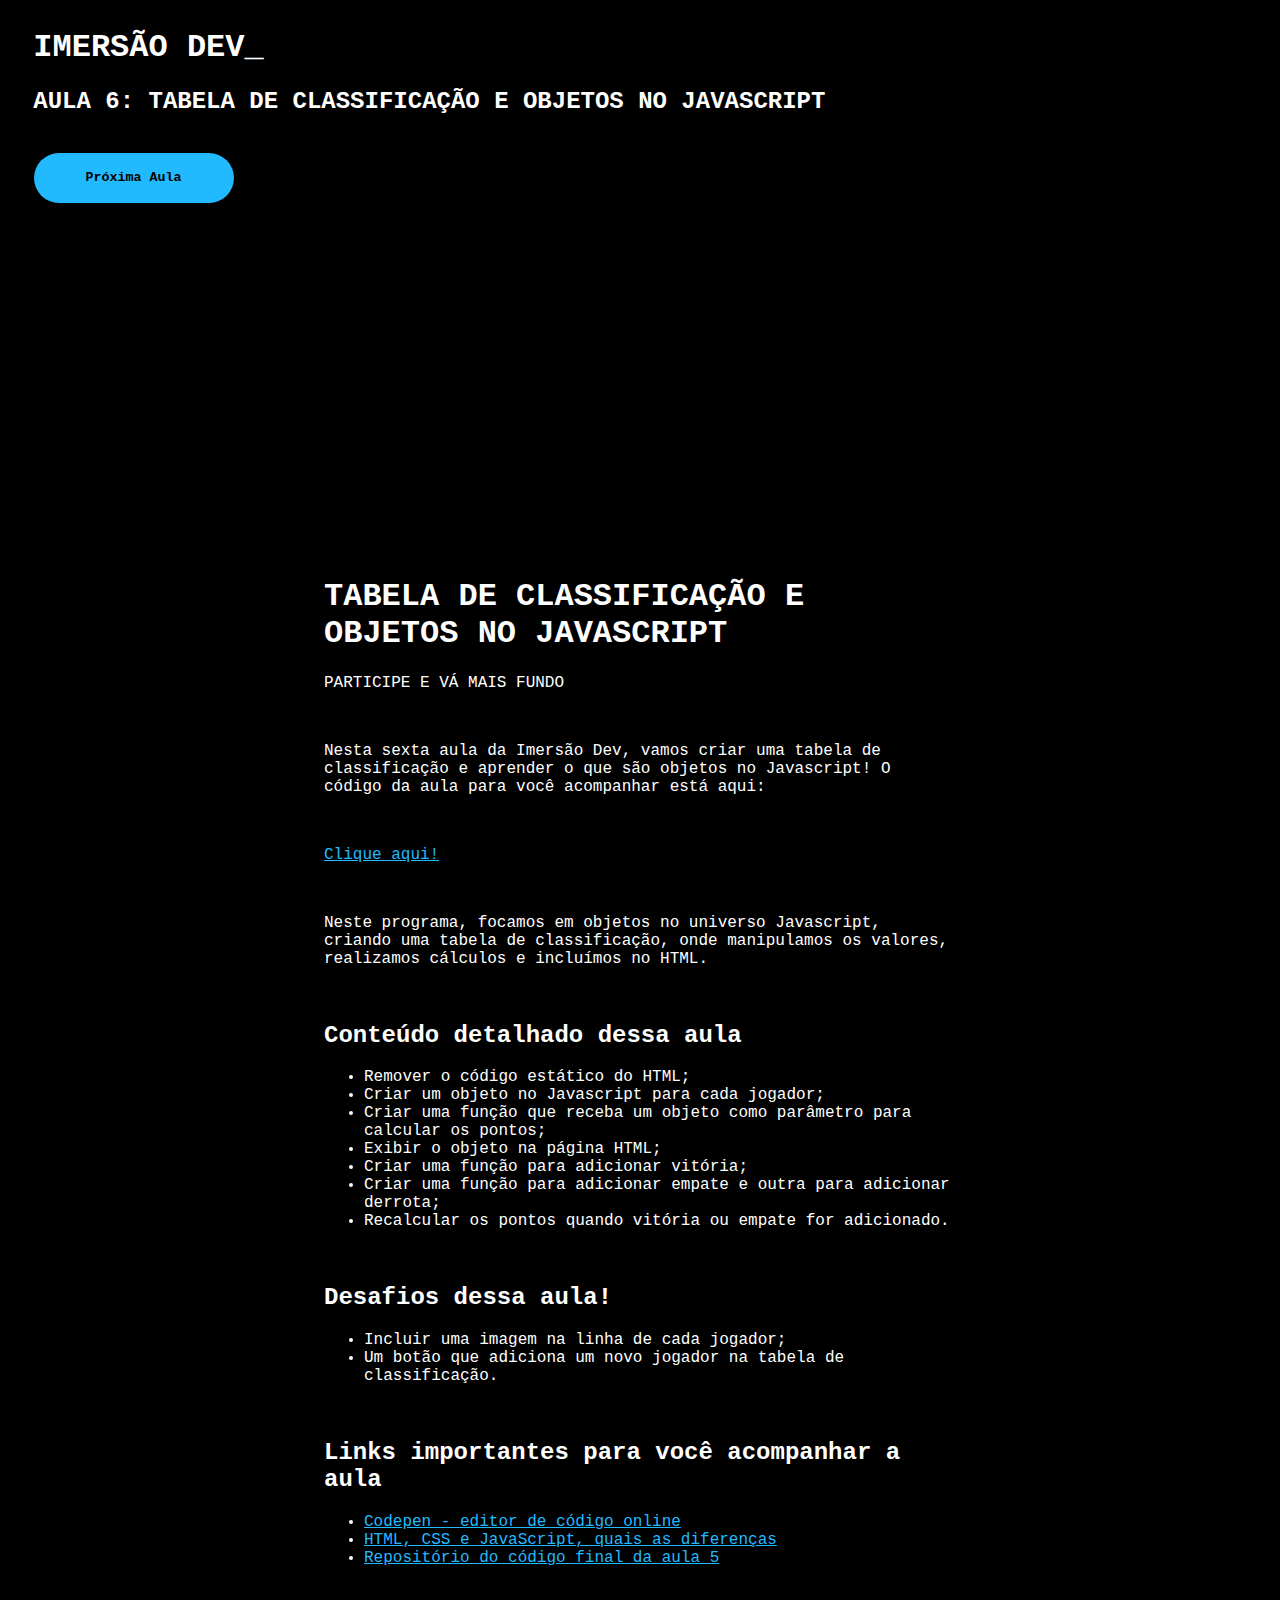
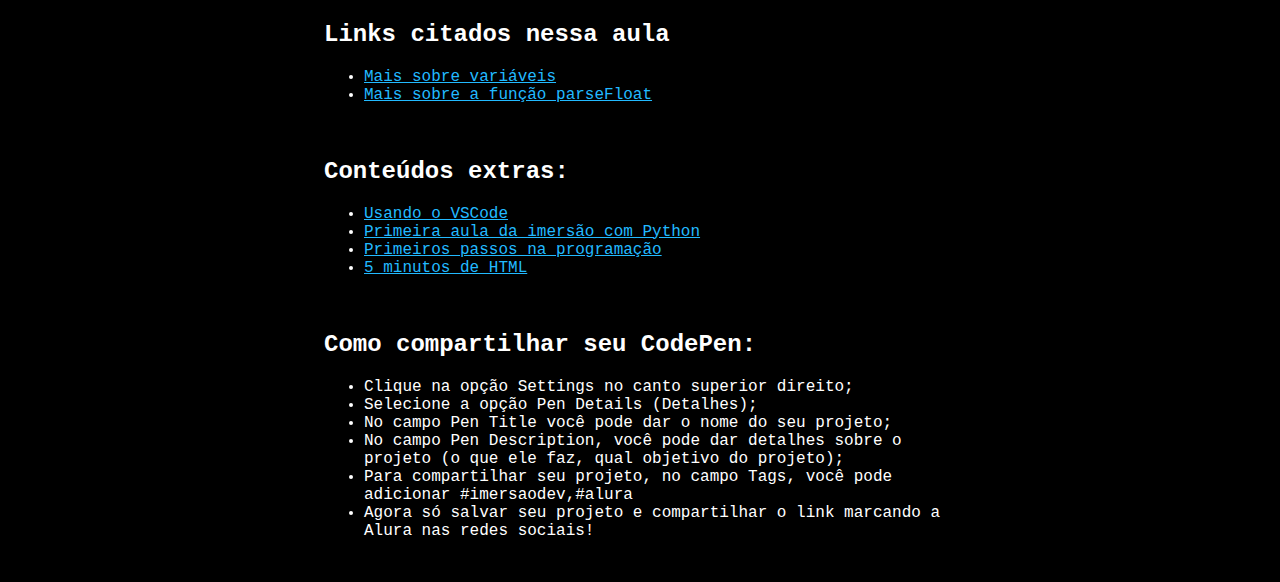
<file: pages/aula6.html>
<!DOCTYPE HTML>
<html>

<head>
    <meta charset="utf-8">
    <meta name="viewport" content="width=device-width, initial-scale=1">
    <link rel="stylesheet" type="text/css" href="../css/css.css">
    <title>Aula 6</title>
</head>

<body>
    <header>
        <div class="cabecao">
            <h1>IMERSÃO DEV_</h1>
            <h2>AULA 6: TABELA DE CLASSIFICAÇÃO E OBJETOS NO JAVASCRIPT</h2>
            <br>
        </div>
    </header>

    <div class="prox_aula">
        <a href="aula7.html"><input type="button" value="Próxima Aula" id="btn1" class="btn"></a>
    </div>

    <div class="aula">
        <iframe src="https://www.youtube.com/embed/jNczl5pWt7o" title="YouTube video player" frameborder="0" allow="accelerometer; autoplay; clipboard-write; encrypted-media; gyroscope; picture-in-picture" allowfullscreen></iframe>
        <h1>TABELA DE CLASSIFICAÇÃO E OBJETOS NO JAVASCRIPT</h1>
        <p>PARTICIPE E VÁ MAIS FUNDO</p>
        <br>
        <p>Nesta sexta aula da Imersão Dev, vamos criar uma tabela de classificação e aprender o que são objetos no Javascript! O código da aula para você acompanhar está aqui:</p>
        <br>
        <p><a href="https://gist.github.com/D1ng0ls/a9265fbfdfe5367336b0bc6ca5e3d460" target="_blank">Clique aqui!</a></p>
        <br>
        <p>Neste programa, focamos em objetos no universo Javascript, criando uma tabela de classificação, onde manipulamos os valores, realizamos cálculos e incluímos no HTML.</p>
        <br>
        <h2>Conteúdo detalhado dessa aula</h2>
        <ul>
            <li>Remover o código estático do HTML;</li>
            <li>Criar um objeto no Javascript para cada jogador;</li>
            <li>Criar uma função que receba um objeto como parâmetro para calcular os pontos;</li>
            <li>Exibir o objeto na página HTML;</li>
            <li>Criar uma função para adicionar vitória;</li>
            <li>Criar uma função para adicionar empate e outra para adicionar derrota;</li>
            <li>Recalcular os pontos quando vitória ou empate for adicionado.</li>
        </ul>
        <br>
        <h2>Desafios dessa aula!</h2>
        <ul>
            <li>Incluir uma imagem na linha de cada jogador;</li>
            <li>Um botão que adiciona um novo jogador na tabela de classificação.</li>
        </ul>
        <br>
        <h2>Links importantes para você acompanhar a aula</h2>
        <ul>
            <li><a href="https://codepen.io/" target="_blank">Codepen - editor de código online</a></li>
            <li><a href="https://www.alura.com.br/artigos/html-css-e-js-definicoes" target="_blank">HTML, CSS e JavaScript, quais as diferenças</a></li>
            <li><a href="https://gist.github.com/D1ng0ls/a7c4b3cf9248ac3dba0bce66cef8c0e4" target="_blank">Repositório do código final da aula 5</a></li>
        </ul>
        <br>
        <h2>Links citados nessa aula</h2>
        <ul>
            <li><a href="https://developer.mozilla.org/pt-BR/docs/Web/JavaScript/Guide/Grammar_and_types#vari%C3%A1veis" target="_blank">Mais sobre variáveis</a></li>
            <li><a href="https://developer.mozilla.org/pt-BR/docs/Web/JavaScript/Reference/Global_Objects/parseFloat" target="_blank">Mais sobre a função parseFloat</a></li>
        </ul>
        <br>
        <h2>Conteúdos extras:</h2>
        <ul>
            <li><a href="https://www.youtube.com/watch?v=xvkuNF_8Coc" target="_blank">Usando o VSCode</a></li>
            <li><a href="https://www.youtube.com/watch?v=DsFb24TgJ0c" target="_blank">Primeira aula da imersão com Python</a></li>
            <li><a href="https://hipsters.tech/primeiros-passos-na-programacao-a-imersao-dev-hipsters-ponto-tech-243/" target="_blank">Primeiros passos na programação</a></li>
            <li><a href="https://www.youtube.com/watch?v=3oSIqIqzN3M" target="_blank">5 minutos de HTML</a></li>
        </ul>
        <br>
        <h2>Como compartilhar seu CodePen:</h2>
        <ul>
            <li>Clique na opção Settings no canto superior direito;</li>
            <li>Selecione a opção Pen Details (Detalhes);</li>
            <li>No campo Pen Title você pode dar o nome do seu projeto;</li>
            <li>No campo Pen Description, você pode dar detalhes sobre o projeto (o que ele faz, qual objetivo do projeto);</li>
            <li>Para compartilhar seu projeto, no campo Tags, você pode adicionar #imersaodev,#alura</li>
            <li>Agora só salvar seu projeto e compartilhar o link marcando a Alura nas redes sociais!</li>
        </ul>
        <br>
        <div class="prox_aula2">
            <a href="aula7.html"><input type="button" value="Próxima Aula" id="btn2" class="btn"></a>
        </div>
    </div>
</body>

</html>
</file>
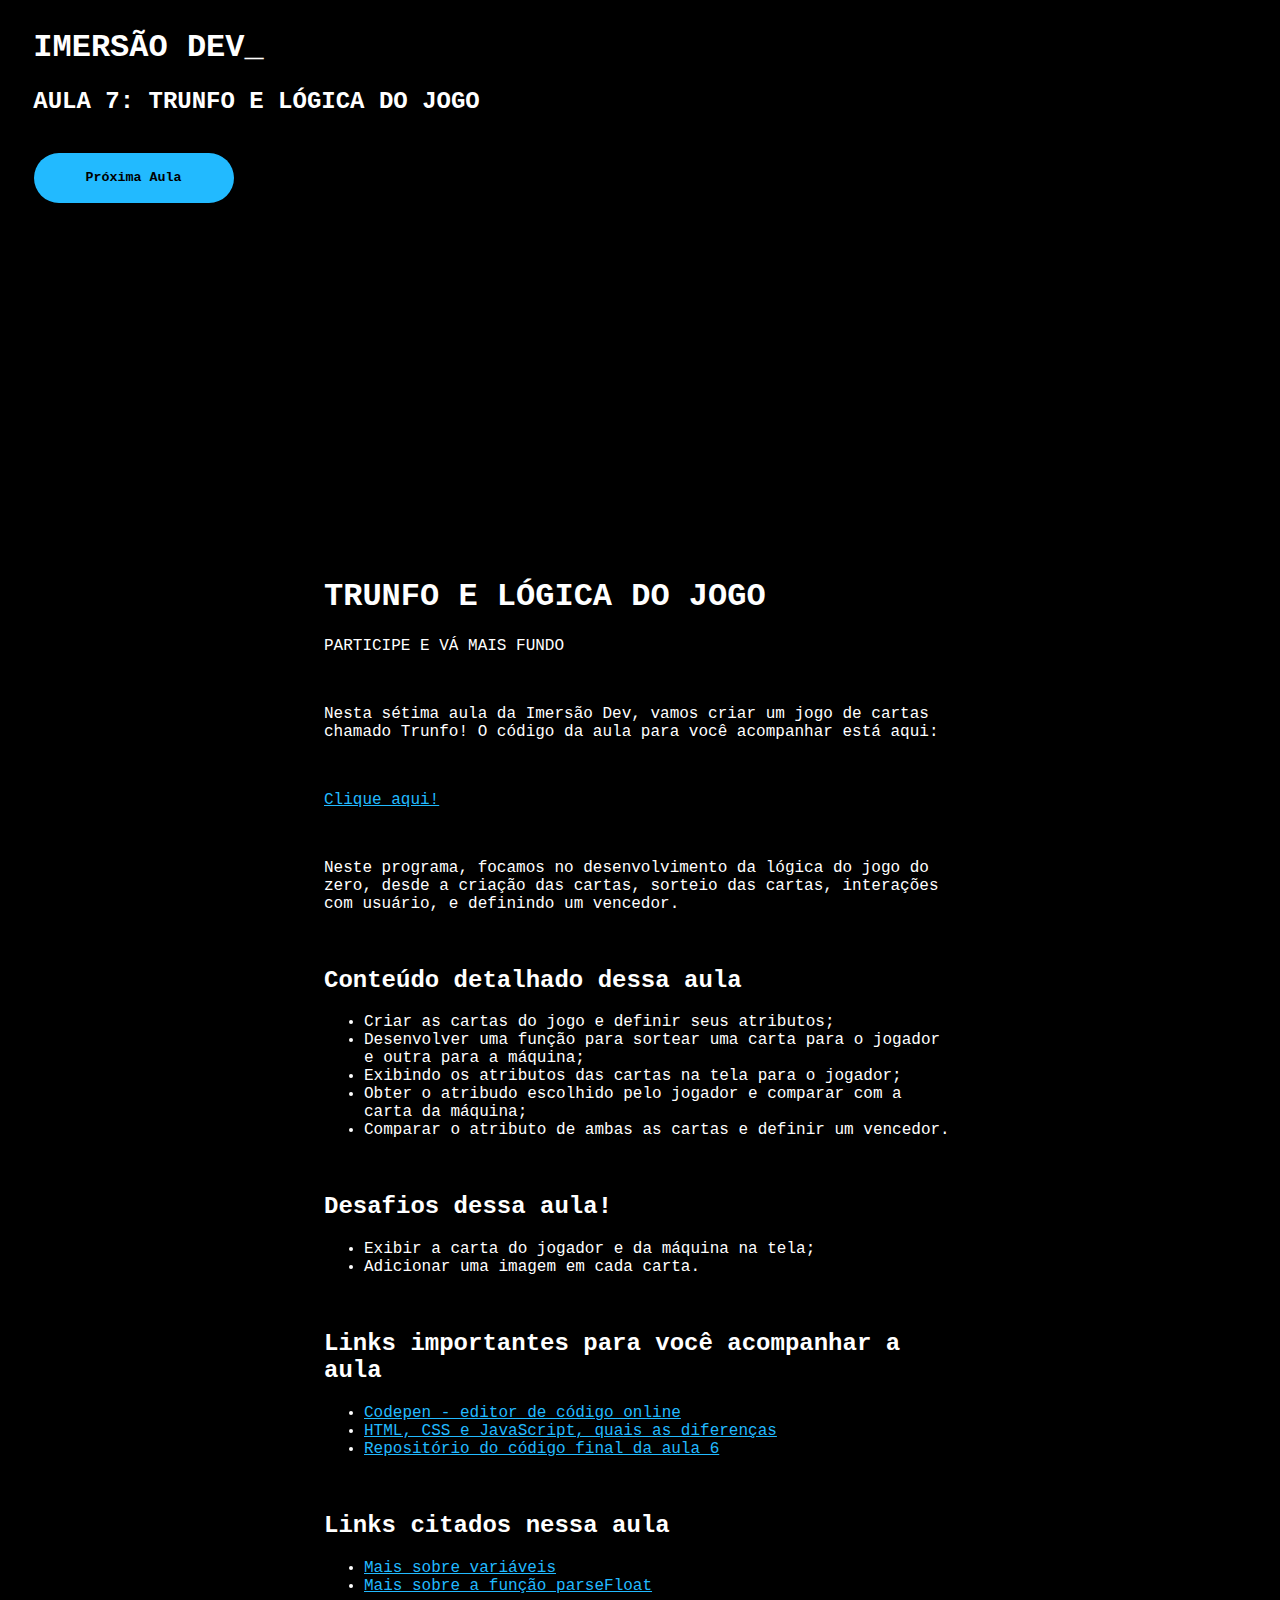
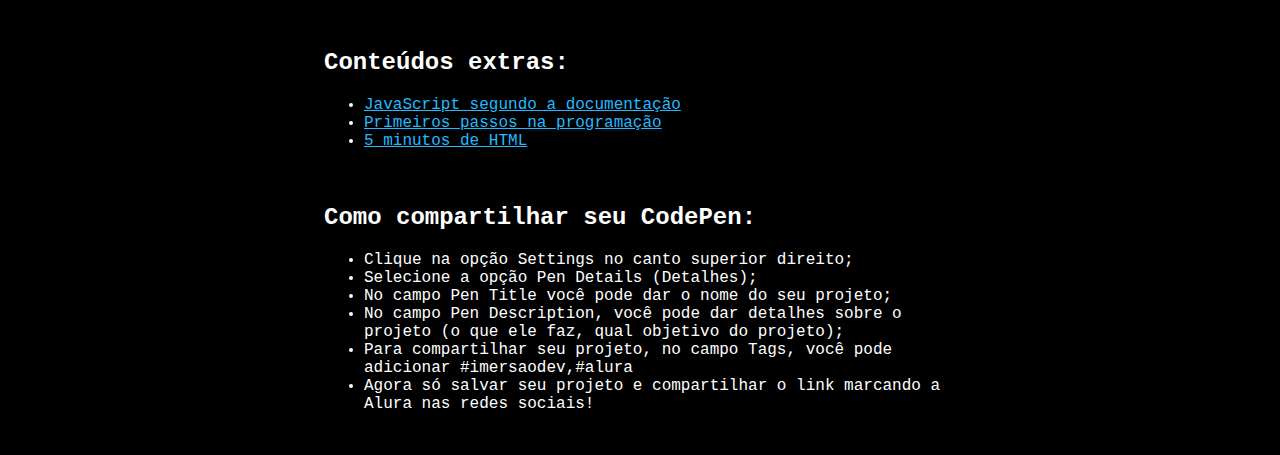
<file: pages/aula7.html>
<!DOCTYPE HTML>
<html>

<head>
    <meta charset="utf-8">
    <meta name="viewport" content="width=device-width, initial-scale=1">
    <link rel="stylesheet" type="text/css" href="../css/css.css">
    <title>Aula 7</title>
</head>

<body>
    <header>
        <div class="cabecao">
            <h1>IMERSÃO DEV_</h1>
            <h2>AULA 7: TRUNFO E LÓGICA DO JOGO</h2>
            <br>
        </div>
    </header>

    <div class="prox_aula">
        <a href="aula8.html"><input type="button" value="Próxima Aula" id="btn1" class="btn"></a>
    </div>

    <div class="aula">
        <iframe src="https://www.youtube.com/embed/b-4Kt6UjrUY" title="YouTube video player" frameborder="0" allow="accelerometer; autoplay; clipboard-write; encrypted-media; gyroscope; picture-in-picture" allowfullscreen></iframe>
        <h1>TRUNFO E LÓGICA DO JOGO</h1>
        <p>PARTICIPE E VÁ MAIS FUNDO</p>
        <br>
        <p>Nesta sétima aula da Imersão Dev, vamos criar um jogo de cartas chamado Trunfo! O código da aula para você acompanhar está aqui:</p>
        <br>
        <p><a href="https://gist.github.com/D1ng0ls/df1a9fb5d44fcc65ef88275ab2c3d347" target="_blank">Clique aqui!</a></p>
        <br>
        <p>Neste programa, focamos no desenvolvimento da lógica do jogo do zero, desde a criação das cartas, sorteio das cartas, interações com usuário, e definindo um vencedor.</p>
        <br>
        <h2>Conteúdo detalhado dessa aula</h2>
        <ul>
            <li>Criar as cartas do jogo e definir seus atributos;</li>
            <li>Desenvolver uma função para sortear uma carta para o jogador e outra para a máquina;</li>
            <li>Exibindo os atributos das cartas na tela para o jogador;</li>
            <li>Obter o atribudo escolhido pelo jogador e comparar com a carta da máquina;</li>
            <li>Comparar o atributo de ambas as cartas e definir um vencedor.</li>
        </ul>
        <br>
        <h2>Desafios dessa aula!</h2>
        <ul>
            <li>Exibir a carta do jogador e da máquina na tela;</li>
            <li>Adicionar uma imagem em cada carta.</li>
        </ul>
        <br>
        <h2>Links importantes para você acompanhar a aula</h2>
        <ul>
            <li><a href="https://codepen.io/" target="_blank">Codepen - editor de código online</a></li>
            <li><a href="https://www.alura.com.br/artigos/html-css-e-js-definicoes" target="_blank">HTML, CSS e JavaScript, quais as diferenças</a></li>
            <li><a href="https://gist.github.com/D1ng0ls/a9265fbfdfe5367336b0bc6ca5e3d460" target="_blank">Repositório do código final da aula 6</a></li>
        </ul>
        <br>
        <h2>Links citados nessa aula</h2>
        <ul>
            <li><a href="https://developer.mozilla.org/pt-BR/docs/Web/JavaScript/Guide/Grammar_and_types#vari%C3%A1veis" target="_blank">Mais sobre variáveis</a></li>
            <li><a href="https://developer.mozilla.org/pt-BR/docs/Web/JavaScript/Reference/Global_Objects/parseFloat" target="_blank">Mais sobre a função parseFloat</a></li>
        </ul>
        <br>
        <h2>Conteúdos extras:</h2>
        <ul>
            <li><a href="https://developer.mozilla.org/pt-BR/docs/Web/JavaScript" target="_blank">JavaScript segundo a documentação</a></li>
            <li><a href="https://hipsters.tech/primeiros-passos-na-programacao-a-imersao-dev-hipsters-ponto-tech-243/" target="_blank">Primeiros passos na programação</a></li>
            <li><a href="https://www.youtube.com/watch?v=3oSIqIqzN3M" target="_blank">5 minutos de HTML</a></li>
        </ul>
        <br>
        <h2>Como compartilhar seu CodePen:</h2>
        <ul>
            <li>Clique na opção Settings no canto superior direito;</li>
            <li>Selecione a opção Pen Details (Detalhes);</li>
            <li>No campo Pen Title você pode dar o nome do seu projeto;</li>
            <li>No campo Pen Description, você pode dar detalhes sobre o projeto (o que ele faz, qual objetivo do projeto);</li>
            <li>Para compartilhar seu projeto, no campo Tags, você pode adicionar #imersaodev,#alura</li>
            <li>Agora só salvar seu projeto e compartilhar o link marcando a Alura nas redes sociais!</li>
        </ul>
        <br>
        <div class="prox_aula2">
            <a href="aula8.html"><input type="button" value="Próxima Aula" id="btn2" class="btn"></a>
        </div>
    </div>
</body>

</html>
</file>
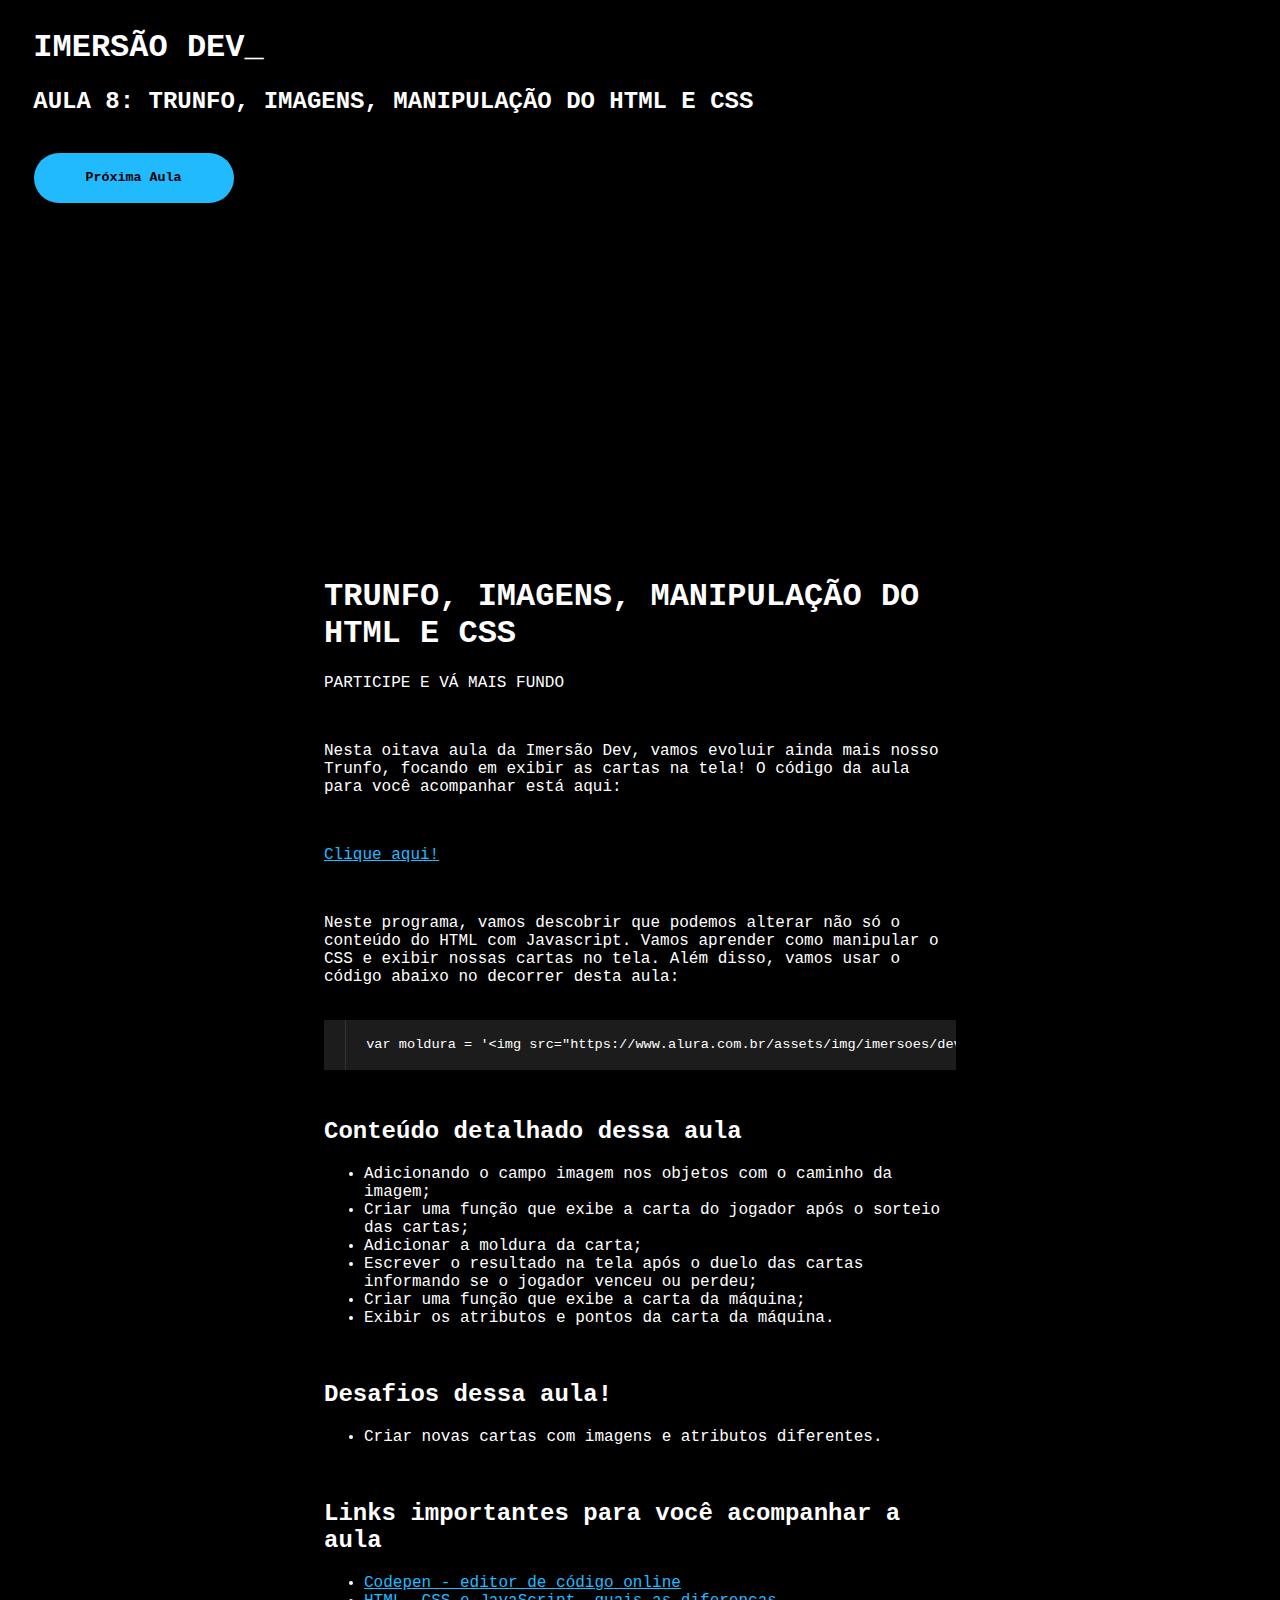
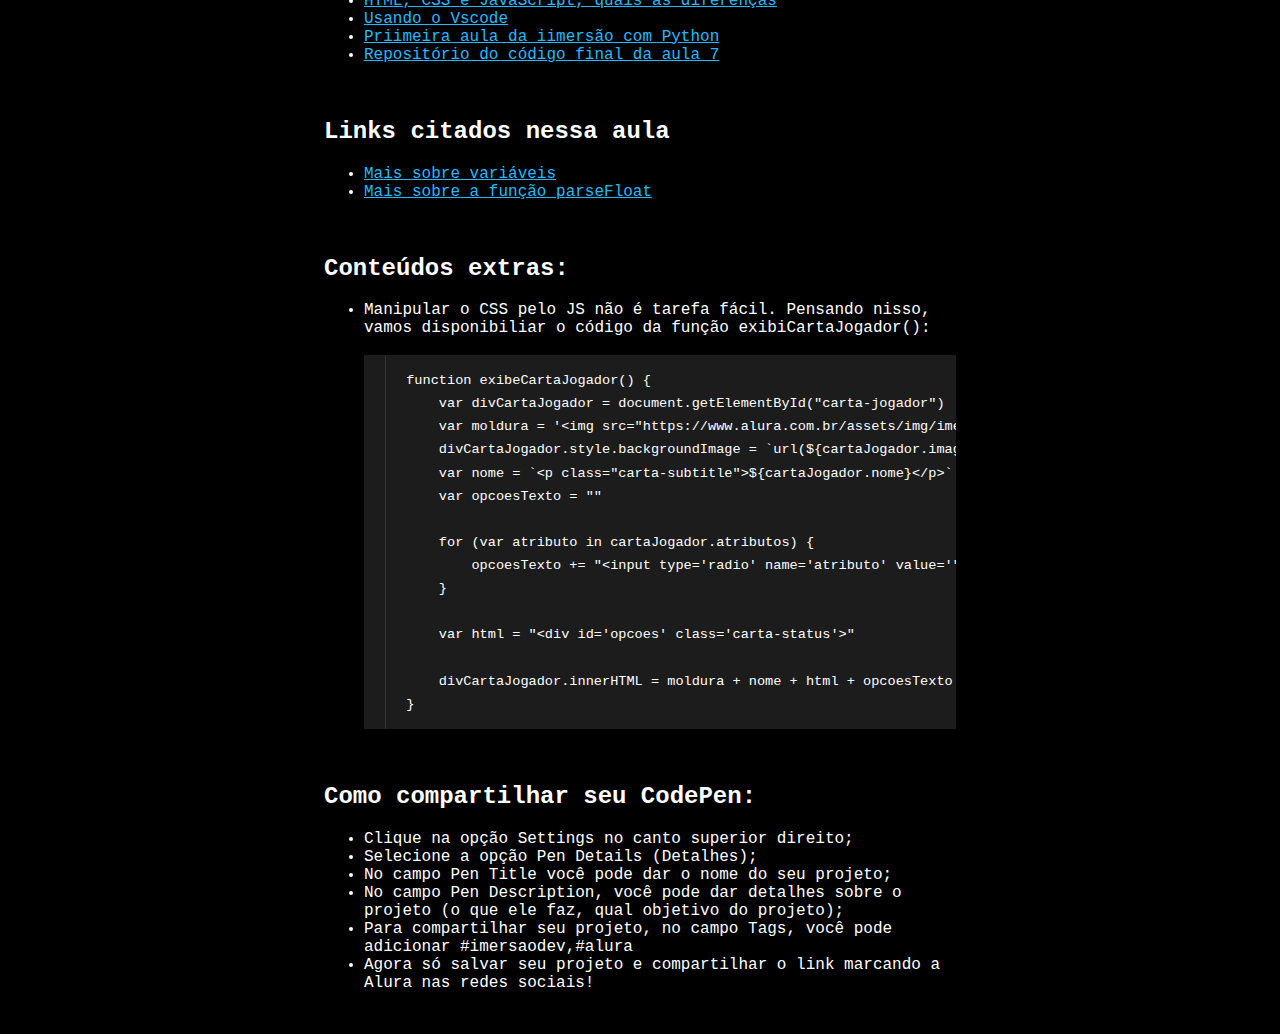
<file: pages/aula8.html>
<!DOCTYPE HTML>
<html>

<head>
    <meta charset="utf-8">
    <meta name="viewport" content="width=device-width, initial-scale=1">
    <link rel="stylesheet" type="text/css" href="../css/css.css">
    <title>Aula 8</title>
</head>

<body>
    <header>
        <div class="cabecao">
            <h1>IMERSÃO DEV_</h1>
            <h2>AULA 8: TRUNFO, IMAGENS, MANIPULAÇÃO DO HTML E CSS</h2>
            <br>
        </div>
    </header>

    <div class="prox_aula">
        <a href="aula9.html"><input type="button" value="Próxima Aula" id="btn1" class="btn"></a>
    </div>

    <div class="aula">
        <iframe src="https://www.youtube.com/embed/UnJUlvV-k9E" title="YouTube video player" frameborder="0" allow="accelerometer; autoplay; clipboard-write; encrypted-media; gyroscope; picture-in-picture" allowfullscreen></iframe>
        <h1>TRUNFO, IMAGENS, MANIPULAÇÃO DO HTML E CSS</h1>
        <p>PARTICIPE E VÁ MAIS FUNDO</p>
        <br>
        <p>Nesta oitava aula da Imersão Dev, vamos evoluir ainda mais nosso Trunfo, focando em exibir as cartas na tela! O código da aula para você acompanhar está aqui:</p>
        <br>
        <p><a href="https://gist.github.com/D1ng0ls/86bcd4ecd231adbf68ad34be21864e2d" target="_blank">Clique aqui!</a></p>
        <br>
        <p>Neste programa, vamos descobrir que podemos alterar não só o conteúdo do HTML com Javascript. Vamos aprender como manipular o CSS e exibir nossas cartas no tela. Além disso, vamos usar o código abaixo no decorrer desta aula:</p>
        <br>
        <pre class="codigo"><code>var moldura = '&lt;img src="https://www.alura.com.br/assets/img/imersoes/dev-2021/card-super-trunfo-transparent.png" style=" width: inherit; height: inherit; position: absolute;"&gt;';</code></pre>
        <br>
        <h2>Conteúdo detalhado dessa aula</h2>
        <ul>
            <li>Adicionando o campo imagem nos objetos com o caminho da imagem;</li>
            <li>Criar uma função que exibe a carta do jogador após o sorteio das cartas;</li>
            <li>Adicionar a moldura da carta;</li>
            <li>Escrever o resultado na tela após o duelo das cartas informando se o jogador venceu ou perdeu;</li>
            <li>Criar uma função que exibe a carta da máquina;</li>
            <li>Exibir os atributos e pontos da carta da máquina.</li>
        </ul>
        <br>
        <h2>Desafios dessa aula!</h2>
        <ul>
            <li>Criar novas cartas com imagens e atributos diferentes.</li>
        </ul>
        <br>
        <h2>Links importantes para você acompanhar a aula</h2>
        <ul>
            <li><a href="https://codepen.io/" target="_blank">Codepen - editor de código online</a></li>
            <li><a href="https://www.alura.com.br/artigos/html-css-e-js-definicoes" target="_blank">HTML, CSS e JavaScript, quais as diferenças</a></li>
            <li><a href="https://www.youtube.com/watch?v=xvkuNF_8Coc" target="_blank"> Usando o Vscode</a></li>
            <li><a href="https://www.youtube.com/watch?v=DsFb24TgJ0c" target="_blank"> Priimeira aula da iimersão com Python</a></li>
            <li><a href="https://gist.github.com/D1ng0ls/df1a9fb5d44fcc65ef88275ab2c3d347" target="_blank"> Repositório do código final da aula 7</a></li>
        </ul>
        <br>
        <h2>Links citados nessa aula</h2>
        <ul>
            <li><a href="https://developer.mozilla.org/pt-BR/docs/Web/JavaScript/Guide/Grammar_and_types#vari%C3%A1veis" target="_blank">Mais sobre variáveis</a></li>
            <li><a href="https://developer.mozilla.org/pt-BR/docs/Web/JavaScript/Reference/Global_Objects/parseFloat" target="_blank">Mais sobre a função parseFloat</a></li>
        </ul>
        <br>
        <h2>Conteúdos extras:</h2>
        <ul>
            <li>Manipular o CSS pelo JS não é tarefa fácil. Pensando nisso, vamos disponibiliar o código da função exibiCartaJogador():</li>
            <br>
            <li style="list-style:none;"><pre class="codigo"><code>function exibeCartaJogador() {
    var divCartaJogador = document.getElementById("carta-jogador")
    var moldura = '&lt;img src="https://www.alura.com.br/assets/img/imersoes/dev-2021/card-super-trunfo-transparent.png" style=" width: inherit; height: inherit; position: absolute;"&gt;';
    divCartaJogador.style.backgroundImage = `url(${cartaJogador.imagem})`
    var nome = `&lt;p class="carta-subtitle"&gt;${cartaJogador.nome}&lt;/p&gt;`
    var opcoesTexto = ""

    for (var atributo in cartaJogador.atributos) {
        opcoesTexto += "&lt;input type='radio' name='atributo' value='" + atributo + "'&gt;" + atributo + " " + cartaJogador.atributos[atributo] + "&lt;br&gt;"
    }

    var html = "&lt;div id='opcoes' class='carta-status'&gt;"

    divCartaJogador.innerHTML = moldura + nome + html + opcoesTexto + '&lt;/div&gt;'
}</code></pre></li>
        </ul>
        <br>
        <h2>Como compartilhar seu CodePen:</h2>
        <ul>
            <li>Clique na opção Settings no canto superior direito;</li>
            <li>Selecione a opção Pen Details (Detalhes);</li>
            <li>No campo Pen Title você pode dar o nome do seu projeto;</li>
            <li>No campo Pen Description, você pode dar detalhes sobre o projeto (o que ele faz, qual objetivo do projeto);</li>
            <li>Para compartilhar seu projeto, no campo Tags, você pode adicionar #imersaodev,#alura</li>
            <li>Agora só salvar seu projeto e compartilhar o link marcando a Alura nas redes sociais!</li>
        </ul>
        <br>
        <div class="prox_aula2">
            <a href="aula9.html"><input type="button" value="Próxima Aula" id="btn2" class="btn"></a>
        </div>
    </div>
</body>

</html>
</file>
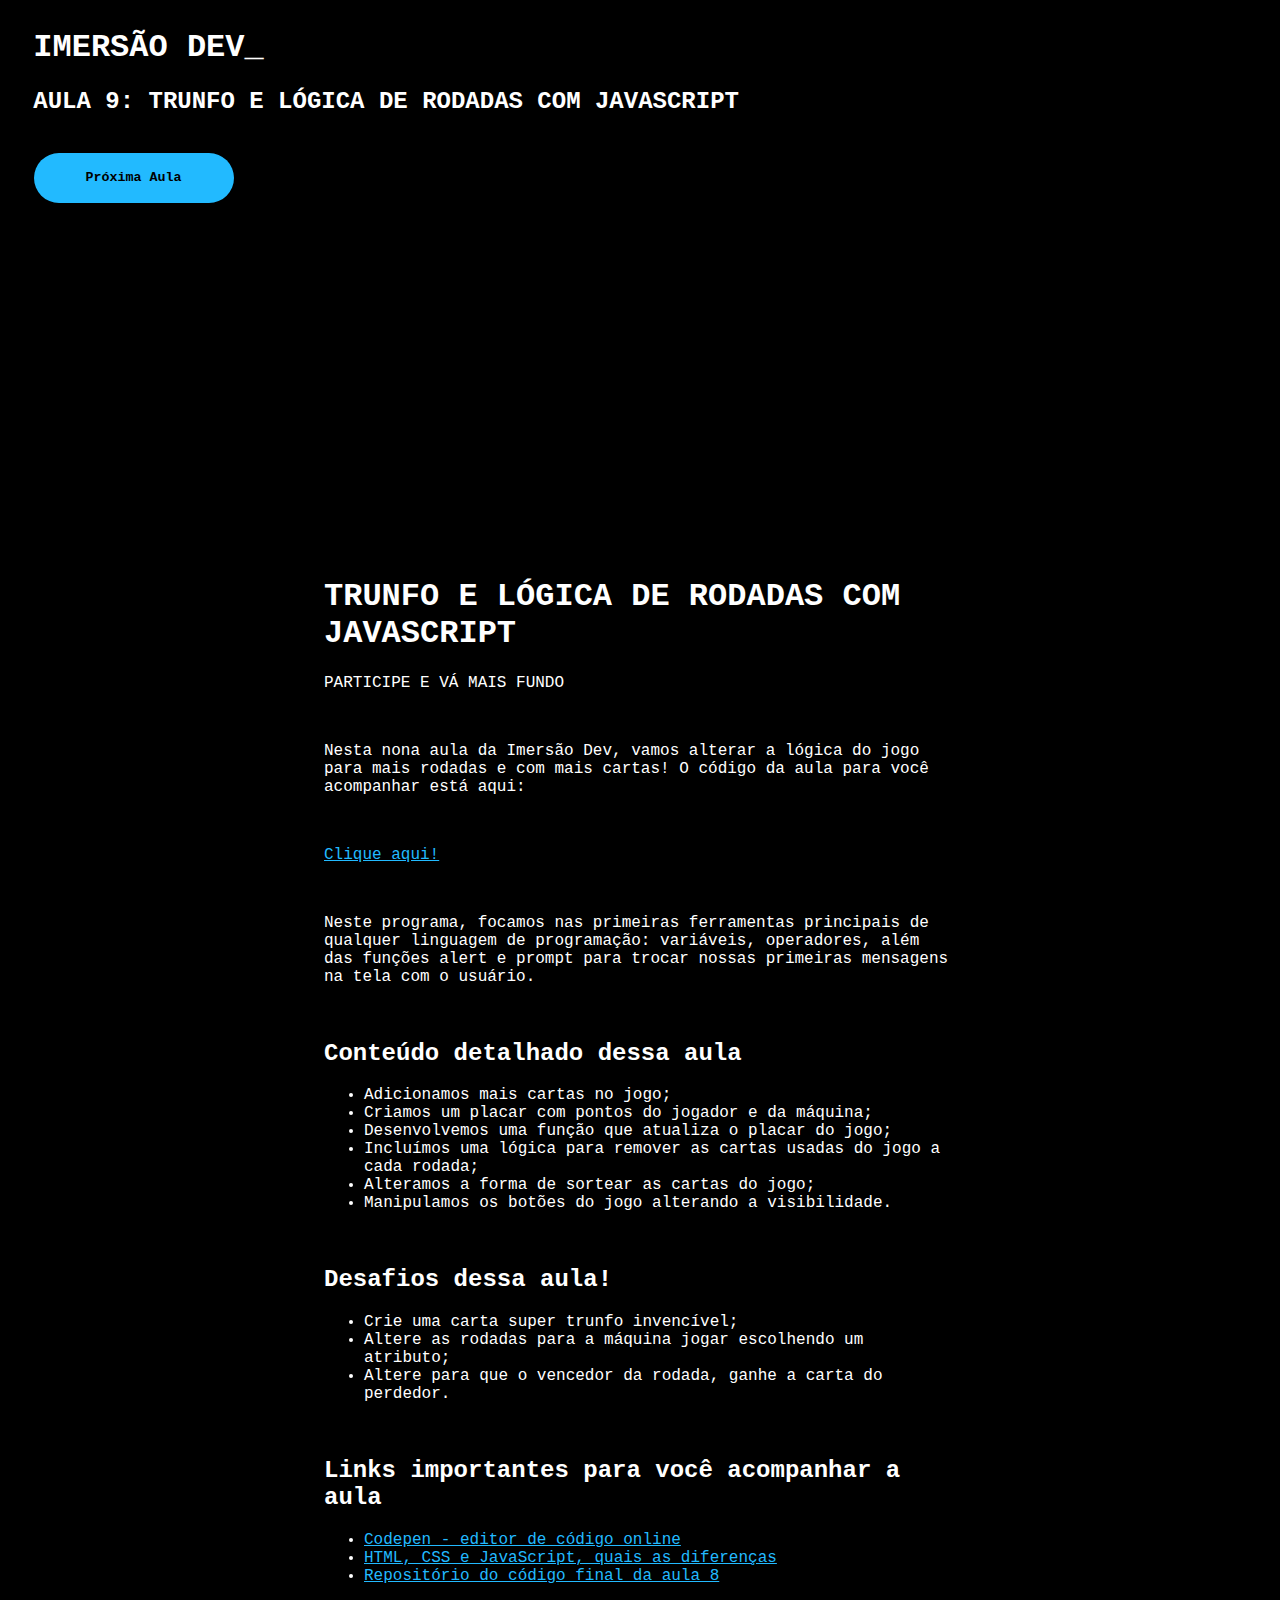
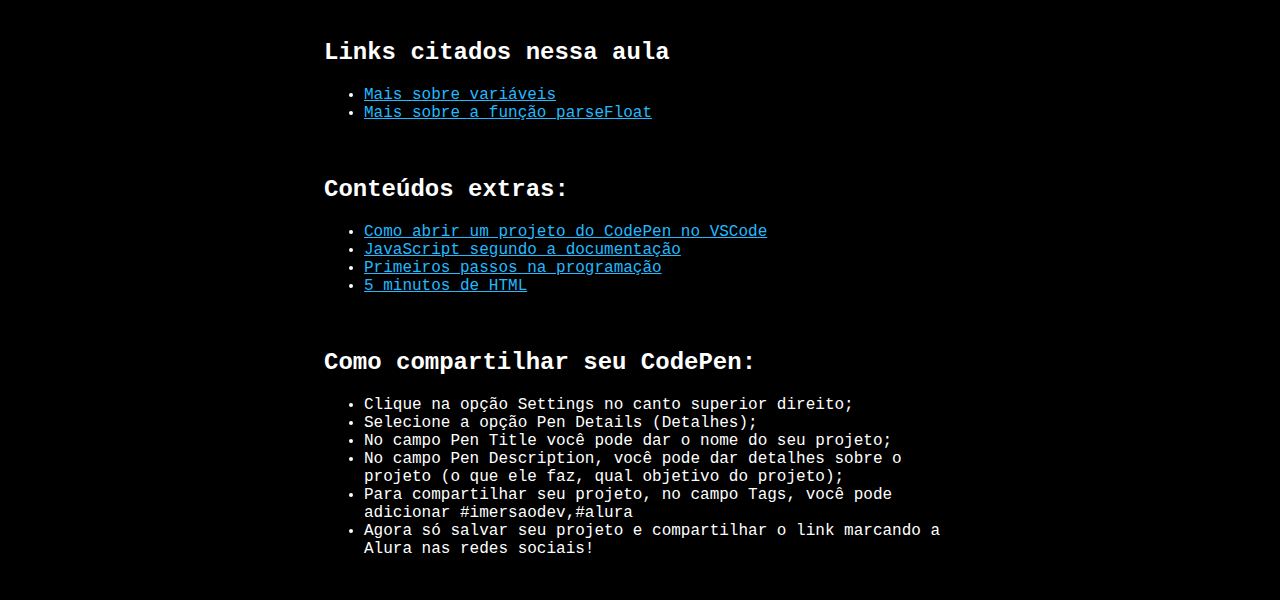
<file: pages/aula9.html>
<!DOCTYPE HTML>
<html>

<head>
    <meta charset="utf-8">
    <meta name="viewport" content="width=device-width, initial-scale=1">
    <link rel="stylesheet" type="text/css" href="../css/css.css">
    <title>Aula 9</title>
</head>

<body>
    <header>
        <div class="cabecao">
            <h1>IMERSÃO DEV_</h1>
            <h2>AULA 9: TRUNFO E LÓGICA DE RODADAS COM JAVASCRIPT</h2>
            <br>
        </div>
    </header>

    <div class="prox_aula">
        <a href="aula10.html"><input type="button" value="Próxima Aula" id="btn1" class="btn"></a>
    </div>

    <div class="aula">
        <iframe src="https://www.youtube.com/embed/W1untghs2q4" title="YouTube video player" frameborder="0" allow="accelerometer; autoplay; clipboard-write; encrypted-media; gyroscope; picture-in-picture" allowfullscreen></iframe>
        <h1>TRUNFO E LÓGICA DE RODADAS COM JAVASCRIPT</h1>
        <p>PARTICIPE E VÁ MAIS FUNDO</p>
        <br>
        <p>Nesta nona aula da Imersão Dev, vamos alterar a lógica do jogo para mais rodadas e com mais cartas! O código da aula para você acompanhar está aqui:</p>
        <br>
        <p><a href="https://gist.github.com/D1ng0ls/054dc4dbb46ee827a9b5b79b405ba3e4" target="_blank">Clique aqui!</a></p>
        <br>
        <p>Neste programa, focamos nas primeiras ferramentas principais de qualquer linguagem de programação: variáveis, operadores, além das funções alert e prompt para trocar nossas primeiras mensagens na tela com o usuário.</p>
        <br>
        <h2>Conteúdo detalhado dessa aula</h2>
        <ul>
            <li>Adicionamos mais cartas no jogo;</li>
            <li>Criamos um placar com pontos do jogador e da máquina;</li>
            <li>Desenvolvemos uma função que atualiza o placar do jogo;</li>
            <li>Incluímos uma lógica para remover as cartas usadas do jogo a cada rodada;</li>
            <li>Alteramos a forma de sortear as cartas do jogo;</li>
            <li>Manipulamos os botões do jogo alterando a visibilidade.</li>
        </ul>
        <br>
        <h2>Desafios dessa aula!</h2>
        <ul>
            <li>Crie uma carta super trunfo invencível;</li>
            <li>Altere as rodadas para a máquina jogar escolhendo um atributo;</li>
            <li>Altere para que o vencedor da rodada, ganhe a carta do perdedor.</li>
        </ul>
        <br>
        <h2>Links importantes para você acompanhar a aula</h2>
        <ul>
            <li><a href="https://codepen.io/" target="_blank">Codepen - editor de código online</a></li>
            <li><a href="https://www.alura.com.br/artigos/html-css-e-js-definicoes" target="_blank">HTML, CSS e JavaScript, quais as diferenças</a></li>
            <li><a href="https://gist.github.com/D1ng0ls/86bcd4ecd231adbf68ad34be21864e2d" target="_blank">Repositório do código final da aula 8</a></li>
        </ul>
        <br>
        <h2>Links citados nessa aula</h2>
        <ul>
            <li><a href="https://developer.mozilla.org/pt-BR/docs/Web/JavaScript/Guide/Grammar_and_types#vari%C3%A1veis" target="_blank">Mais sobre variáveis</a></li>
            <li><a href="https://developer.mozilla.org/pt-BR/docs/Web/JavaScript/Reference/Global_Objects/parseFloat" target="_blank">Mais sobre a função parseFloat</a></li>
        </ul>
        <br>
        <h2>Conteúdos extras:</h2>
        <ul>
            <li><a href="https://www.youtube.com/watch?v=xvkuNF_8Coc" target="_blank">Como abrir um projeto do CodePen no VSCode</a></li>
            <li><a href="https://developer.mozilla.org/pt-BR/docs/Web/JavaScript" target="_blank">JavaScript segundo a documentação</a></li>
            <li><a href="https://hipsters.tech/primeiros-passos-na-programacao-a-imersao-dev-hipsters-ponto-tech-243/" target="_blank">Primeiros passos na programação</a></li>
            <li><a href="https://www.youtube.com/watch?v=3oSIqIqzN3M" target="_blank">5 minutos de HTML</a></li>
        </ul>
        <br>
        <h2>Como compartilhar seu CodePen:</h2>
        <ul>
            <li>Clique na opção Settings no canto superior direito;</li>
            <li>Selecione a opção Pen Details (Detalhes);</li>
            <li>No campo Pen Title você pode dar o nome do seu projeto;</li>
            <li>No campo Pen Description, você pode dar detalhes sobre o projeto (o que ele faz, qual objetivo do projeto);</li>
            <li>Para compartilhar seu projeto, no campo Tags, você pode adicionar #imersaodev,#alura</li>
            <li>Agora só salvar seu projeto e compartilhar o link marcando a Alura nas redes sociais!</li>
        </ul>
        <br>
        <div class="prox_aula2">
            <a href="aula10.html"><input type="button" value="Próxima Aula" id="btn2" class="btn"></a>
        </div>
    </div>
</body>

</html>
</file>
<file: css/css.css>
h1 {
    font-family: 'Courier New', Courier, monospace;
}

h2 {
    font-family: 'Courier New', Courier, monospace;
}

h3 {
    font-family: 'Courier New', Courier, monospace;
}

p {
    font-family: 'Courier New', Courier, monospace;
}

label {
    font-family: 'Courier New', Courier, monospace;
}

li {
    font-family: 'Courier New', Courier, monospace;
}

body {
    background-color: black;
}

a {
    color: #22baff;
}

pre {
    overflow: auto;
    box-sizing: border-box;
    width: 100%;
    margin: 0;
    overflow-y: hidden;
    font-size: .8em;
    line-height: 1.7em;
    padding: 0 0 0 2em;
    color: #333;
    margin-bottom: 1em;
    background-color: #1c1c1c;
}

.codigo code {
    font-size: .85rem;
    line-height: 1.7em;
    display: block;
    overflow-x: auto;
    padding: 1em 1em 1em 1.5em;
    color: #fff;
    background: transparent;
    border-left: solid 1px rgb(255 255 255 / 10%);
}

.cabecao {
    display: inline-block;
    margin-left: 2%;
    color: white;
}

.prox_aula {
    margin-left: 2%;
    display: block;
    position: fixed;
}

.prox_aula2 {
    align-items: center;
    text-align: center;
    display: none;
}

.prox_aula .btn {
    width: 200px;
    height: 50px;
    text-align: center;
    border: none;
    border-radius: 50px;
    font-weight: bolder;
    background-color: #22baff;
    font-family: 'Courier New', Courier, monospace;
}

.prox_aula2 .btn {
    width: 200px;
    height: 50px;
    text-align: center;
    border: none;
    border-radius: 50px;
    font-weight: bolder;
    background-color: #22baff;
    font-family: 'Courier New', Courier, monospace;
    margin: 20px;
}

.aulas {
    width: 100%;
    align-items: center;
    text-align: center;
    color: white;
}

.aulas a {
    color: white;
}

.aula {
    width: 50%;
    margin-left: 25%;
    margin-right: 25%;
    align-items: center;
    text-align: left;
    color: white;
}

iframe {
    width: 100%;
    height: 400px;
}

@media screen and (max-width: 480px) {
    .aula {
        margin: 2%;
        width: 96%;
    }
    .prox_aula {
        display: none;
    }
    .prox_aula2 {
        display: block;
    }
    iframe {
        height: 200px;
    }
}
</file>
